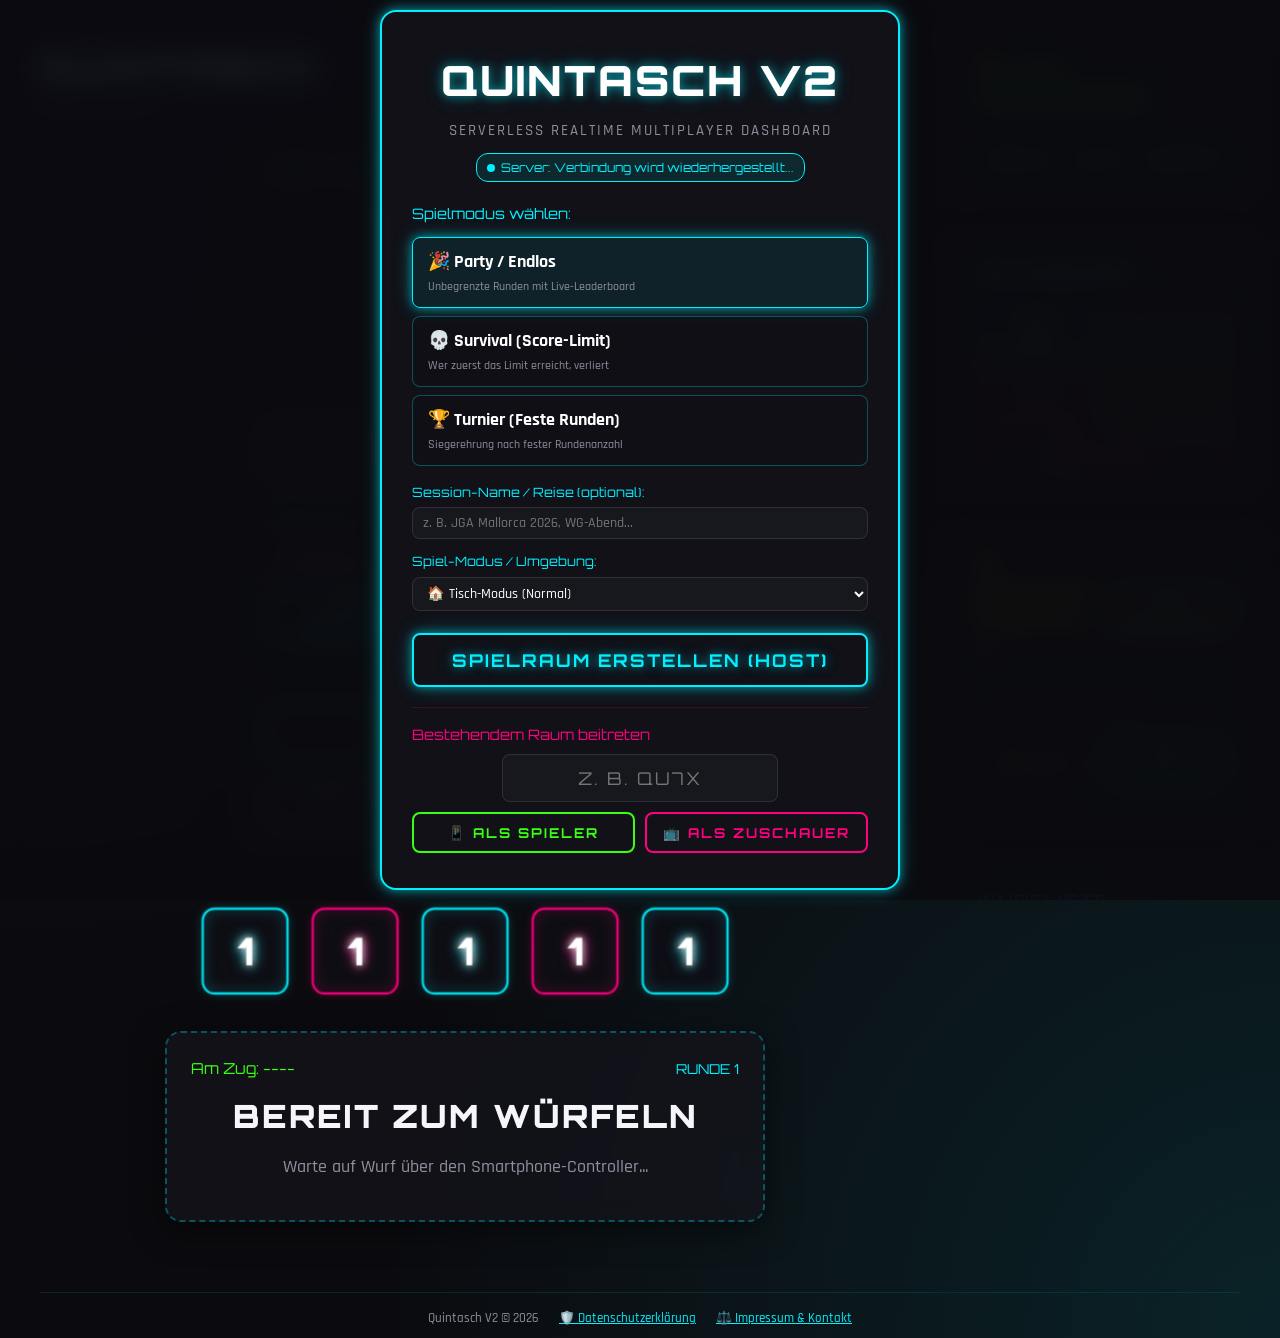
<file: index.html>
<!DOCTYPE html>
<html lang="de">
<head>
    <meta charset="UTF-8">
    <meta name="viewport" content="width=device-width, initial-scale=1.0">
    <meta name="apple-mobile-web-app-capable" content="yes">
    <meta name="theme-color" content="#0b0b0f">
    <title>Quintasch V2 — Würfel-Chaos Dashboard</title>
    <link rel="icon" href="icons/icon-192.png" type="image/png">
    <link rel="stylesheet" href="css/style.css">
    <link rel="manifest" href="manifest.json">
    <script src="js/lib/pocketbase.umd.js"></script>
    <script src="js/lib/qrcode.min.js"></script>
    <style>
        .connection-badge {
            display: inline-flex;
            align-items: center;
            gap: 6px;
            font-size: 0.75rem;
            font-family: 'Orbitron', sans-serif;
            padding: 4px 10px;
            border-radius: 12px;
            background: rgba(0, 240, 255, 0.1);
            border: 1px solid var(--neon-cyan);
            color: var(--neon-cyan);
            transition: all 0.3s ease;
        }

        .connection-badge.offline {
            background: rgba(255, 0, 127, 0.15);
            border-color: var(--neon-magenta);
            color: var(--neon-magenta);
        }

        .penalty-broadcast-banner {
            display: none;
            background: rgba(255, 0, 127, 0.2);
            border: 2px solid var(--neon-magenta);
            border-radius: 10px;
            padding: 12px 20px;
            margin-bottom: 20px;
            font-family: 'Orbitron', sans-serif;
            font-size: 1.1rem;
            color: #fff;
            text-shadow: var(--glow-magenta);
            animation: pulse-ring 1.5s infinite;
            text-align: center;
            width: 100%;
            max-width: 600px;
            box-sizing: border-box;
        }

        .leaderboard-table {
            width: 100%;
            border-collapse: collapse;
            font-size: 0.9rem;
            margin-top: 10px;
        }

        .leaderboard-table th, .leaderboard-table td {
            padding: 8px 10px;
            text-align: left;
            border-bottom: 1px solid rgba(0, 240, 255, 0.15);
        }

        .leaderboard-table th {
            color: var(--neon-cyan);
            font-family: 'Orbitron', sans-serif;
            font-size: 0.8rem;
            text-transform: uppercase;
        }

        .mode-option-card {
            border: 1px solid rgba(0, 240, 255, 0.3);
            border-radius: 8px;
            padding: 10px 15px;
            cursor: pointer;
            text-align: left;
            transition: all 0.2s ease;
            background: rgba(15, 15, 22, 0.6);
        }

        .mode-option-card:hover, .mode-option-card.selected {
            border-color: var(--neon-cyan);
            box-shadow: var(--glow-cyan);
            background: rgba(0, 240, 255, 0.08);
        }
    </style>
</head>
<body>
    <!-- Start-Bildschirm Overlay (Landing Page) -->
    <div id="landing-overlay">
        <div class="panel landing-panel" style="max-width: 520px;">
            <header class="header" style="margin-bottom: 20px;">
                <h1 style="font-size: 2.6rem; letter-spacing: 2px; text-shadow: var(--glow-cyan); margin: 0;">Quintasch V2</h1>
                <p style="font-size: 0.95rem; color: var(--text-muted); margin-top: 5px;">Serverless Realtime Multiplayer Dashboard</p>
                <div id="landing-conn-badge" class="connection-badge" style="margin-top: 10px;">
                    <span style="width: 8px; height: 8px; border-radius: 50%; background: var(--neon-cyan);"></span>
                    <span id="landing-conn-text">Server: Online</span>
                </div>
            </header>
            
            <div style="display: flex; flex-direction: column; gap: 15px; width: 100%;">
                <!-- Host-Formular Bereich -->
                <div id="host-creation-box" style="display: flex; flex-direction: column; gap: 12px; text-align: left;">
                    <label style="font-family: 'Orbitron', sans-serif; font-size: 0.9rem; color: var(--neon-cyan);">Spielmodus wählen:</label>
                    <div style="display: grid; grid-template-columns: 1fr; gap: 8px;">
                        <div class="mode-option-card selected" data-mode="endless">
                            <strong style="color: #fff;">🎉 Party / Endlos</strong>
                            <div style="font-size: 0.78rem; color: var(--text-muted);">Unbegrenzte Runden mit Live-Leaderboard</div>
                        </div>
                        <div class="mode-option-card" data-mode="survival">
                            <strong style="color: #fff;">💀 Survival (Score-Limit)</strong>
                            <div style="font-size: 0.78rem; color: var(--text-muted);">Wer zuerst das Limit erreicht, verliert</div>
                            <div id="survival-config" style="display: none; margin-top: 6px;">
                                <label style="font-size: 0.75rem;">Max. Einsätze:</label>
                                <input type="number" id="target-score-input" class="form-control" value="10" min="1" max="50" style="padding: 4px 8px; font-size: 0.85rem; width: 80px; display: inline-block; margin-left: 5px;">
                            </div>
                        </div>
                        <div class="mode-option-card" data-mode="tournament">
                            <strong style="color: #fff;">🏆 Turnier (Feste Runden)</strong>
                            <div style="font-size: 0.78rem; color: var(--text-muted);">Siegerehrung nach fester Rundenanzahl</div>
                            <div id="tournament-config" style="display: none; margin-top: 6px;">
                                <label style="font-size: 0.75rem;">Rundenanzahl:</label>
                                <input type="number" id="total-rounds-input" class="form-control" value="5" min="1" max="25" style="padding: 4px 8px; font-size: 0.85rem; width: 80px; display: inline-block; margin-left: 5px;">
                            </div>
                        </div>
                    </div>

                    <div style="display: flex; flex-direction: column; gap: 5px; margin-top: 4px;">
                        <label for="host-session-title" style="font-family: 'Orbitron', sans-serif; font-size: 0.8rem; color: var(--neon-cyan);">Session-Name / Reise (optional):</label>
                        <input type="text" id="host-session-title" class="form-control" placeholder="z. B. JGA Mallorca 2026, WG-Abend..." maxlength="40" style="padding: 6px 10px; font-size: 0.88rem;">
                    </div>

                    <div style="display: flex; flex-direction: column; gap: 5px;">
                        <label for="host-play-style" style="font-family: 'Orbitron', sans-serif; font-size: 0.8rem; color: var(--neon-cyan);">Spiel-Modus / Umgebung:</label>
                        <select id="host-play-style" class="form-control" style="padding: 6px 10px; font-size: 0.88rem; font-family: inherit;">
                            <option value="table">🏠 Tisch-Modus (Normal)</option>
                            <option value="travel">🎒 Travel- / Reise-Modus (Wegbier / Strand)</option>
                        </select>
                    </div>

                    <button class="btn-neon" id="host-game-btn" style="border-color: var(--neon-cyan); color: var(--neon-cyan); box-shadow: var(--glow-cyan); text-shadow: var(--glow-cyan); margin-top: 10px;">
                        Spielraum erstellen (Host)
                    </button>
                </div>
                
                <div style="border-top: 1px solid rgba(255, 0, 127, 0.2); padding-top: 15px; margin-top: 5px;">
                    <label for="sync-room-id" style="font-family: 'Orbitron', sans-serif; font-size: 0.9rem; text-align: left; display: block; color: var(--neon-magenta); margin-bottom: 8px;">Bestehendem Raum beitreten</label>
                    <input type="text" id="sync-room-id" class="form-control" placeholder="z. B. QU7X" style="text-align: center; font-size: 1.1rem; font-family: 'Orbitron', sans-serif; letter-spacing: 2px; text-transform: uppercase; margin-bottom: 10px;">
                    
                    <div style="display: flex; gap: 10px;">
                        <button class="btn-neon" id="join-as-controller-btn" style="flex: 1; font-size: 0.85rem; padding: 10px; border-color: var(--neon-green); color: var(--neon-green); box-shadow: none; text-shadow: none;">
                            📱 Als Spieler
                        </button>
                        <button class="btn-neon" id="connect-sync-btn" style="flex: 1; font-size: 0.85rem; padding: 10px; border-color: var(--neon-magenta); color: var(--neon-magenta); box-shadow: none; text-shadow: none;">
                            📺 Als Zuschauer
                        </button>
                    </div>
                </div>

                <!-- Saved Sessions ("Wieder teilnehmen") -->
                <div id="dashboard-saved-sessions" class="saved-sessions-box" style="display: none; margin-top: 10px; text-align: left;">
                    <div class="section-title" style="display: flex; justify-content: space-between; align-items: center; margin-bottom: 8px;">
                        <span style="font-family: 'Orbitron', sans-serif; font-size: 0.85rem; color: var(--neon-yellow);">💾 Gespeicherte Sessions</span>
                        <span id="saved-sessions-count" style="font-size: 0.75rem; color: var(--text-muted); font-family: 'Rajdhani', sans-serif;"></span>
                    </div>
                    <div id="saved-sessions-list" class="saved-sessions-list" style="max-height: 180px; overflow-y: auto;">
                        <!-- Dynamisch befüllt -->
                    </div>
                </div>
            </div>
        </div>
    </div>

    <div class="app-container">
        <!-- Dashboard (Zentraler Host-Bildschirm) -->
        <main class="dashboard">
            <header class="header" style="display: flex; justify-content: space-between; align-items: center; width: 100%; max-width: 900px; margin-bottom: 15px;">
                <div style="text-align: left;">
                    <div style="display: flex; align-items: center; gap: 8px; flex-wrap: wrap;">
                        <h1 style="margin: 0; font-size: 2.2rem;">Quintasch</h1>
                        <span id="dashboard-session-badge" style="display: none; font-size: 0.78rem; font-family: 'Orbitron', sans-serif; padding: 2px 8px; border-radius: 4px; background: rgba(0, 240, 255, 0.15); border: 1px solid var(--neon-cyan); color: var(--neon-cyan);"></span>
                        <span id="dashboard-style-badge" style="display: none; font-size: 0.78rem; font-family: 'Orbitron', sans-serif; padding: 2px 8px; border-radius: 4px; background: rgba(255, 221, 0, 0.15); border: 1px solid var(--neon-yellow); color: var(--neon-yellow);"></span>
                    </div>
                    <p style="margin: 0; font-size: 0.9rem;">Multiplayer V2</p>
                </div>
                <div style="display: flex; align-items: center; gap: 10px;">
                    <button id="dashboard-theme-toggle-btn" class="btn-neon" style="font-size: 0.8rem; padding: 5px 12px; cursor: pointer; border-color: var(--neon-yellow); color: var(--neon-yellow);">☀️ Daylight</button>
                    <div id="dashboard-conn-badge" class="connection-badge">
                        <span style="width: 8px; height: 8px; border-radius: 50%; background: var(--neon-green);"></span>
                        <span>Online</span>
                    </div>
                    <button id="toggle-settings-button" style="background: none; border: 1px solid var(--neon-cyan); border-radius: 6px; color: var(--neon-cyan); font-size: 1.2rem; cursor: pointer; padding: 4px 10px;">⚙️</button>
                </div>
            </header>

            <!-- Global Broadcast Banner for Penalties -->
            <div id="penalty-broadcast-banner" class="penalty-broadcast-banner">
                🚨 <span id="penalty-broadcast-text">Max verdonnert Tom zu 2 Schlucken!</span>
            </div>

            <!-- Verbindung & QR-Code Panel -->
            <section class="panel" style="max-width: 450px; text-align: center; margin-bottom: 20px; display: flex; flex-direction: column; align-items: center; gap: 10px; position: relative;">
                <div style="display: flex; justify-content: space-between; align-items: center; width: 100%; border-bottom: 1px solid rgba(0, 240, 255, 0.15); padding-bottom: 8px; margin-bottom: 5px;">
                    <span style="font-family: 'Orbitron', sans-serif; font-size: 0.85rem; color: var(--neon-cyan); text-transform: uppercase; letter-spacing: 1px;">Lobby & Beitritts-QR</span>
                    <button id="toggle-connection-panel-btn" style="background: none; border: 1px solid var(--neon-cyan); border-radius: 4px; color: var(--neon-cyan); cursor: pointer; font-size: 0.75rem; padding: 2px 8px; font-family: 'Orbitron', sans-serif;">Einklappen</button>
                </div>

                <div id="collapsible-connection-content" style="display: flex; flex-direction: column; align-items: center; gap: 10px; width: 100%;">
                    <div id="qrcode-container" style="background: white; padding: 10px; border-radius: 8px; width: 160px; height: 160px; display: flex; justify-content: center; align-items: center;">
                        <span style="color: #0b0b0f; font-size: 0.95rem; font-weight: bold;">Lade QR...</span>
                    </div>
                    
                    <div style="font-family: 'Orbitron', sans-serif; font-size: 1.25rem; color: var(--neon-cyan); margin-top: 5px;">
                        Raum-Code: <span id="room-id-display" style="user-select: all; font-weight: bold; color: var(--neon-yellow); letter-spacing: 2px;">----</span>
                    </div>

                    <div style="display: flex; gap: 10px; justify-content: center; width: 100%; margin-top: 5px;">
                        <button class="btn-neon" id="copy-sync-link-btn" style="border-color: var(--neon-magenta); color: var(--neon-magenta); font-size: 0.8rem; padding: 6px 12px; flex: 1;">
                            Link kopieren
                        </button>
                        <button class="btn-neon" id="open-controller-btn" style="border-color: var(--neon-cyan); color: var(--neon-cyan); font-size: 0.8rem; padding: 6px 12px; flex: 1;">
                            Controller öffnen
                        </button>
                    </div>

                    <!-- Einsatz-Set Auswahl -->
                    <div id="stake-set-container" style="width: 100%; text-align: left; margin: 10px 0; border-top: 1px solid rgba(0, 240, 255, 0.15); padding-top: 10px; display: flex; flex-direction: column; gap: 8px;">
                        <label for="stake-set-select" style="font-family: 'Orbitron', sans-serif; font-size: 0.85rem; color: var(--neon-cyan);">Einsatz-Set:</label>
                        <select id="stake-set-select" class="form-control" style="font-size: 0.95rem; width: 100%; font-family: 'Orbitron', sans-serif;">
                            <option value="klassisch">Klassisch (Trinkspiel)</option>
                        </select>
                        <div style="display: flex; gap: 8px; width: 100%;">
                            <button class="btn-neon" id="edit-stakes-btn" style="border-color: var(--neon-cyan); color: var(--neon-cyan); font-size: 0.85rem; padding: 6px 10px; flex: 1;">
                                ✏️ Set bearbeiten
                            </button>
                            <button class="btn-neon" id="create-ruleset-btn" style="border-color: var(--neon-green); color: var(--neon-green); font-size: 0.85rem; padding: 6px 10px; flex: 1;">
                                ➕ Neu anlegen
                            </button>
                        </div>
                    </div>

                    <div id="players-count-display" style="font-size: 0.95rem; color: var(--text-muted);">
                        Verbundene Spieler: 0
                    </div>

                    <!-- Runden-Steuerungs-Buttons -->
                    <div style="display: flex; gap: 10px; width: 100%; margin-top: 10px;">
                        <button class="btn-neon" id="start-game-button" style="flex: 1; border-color: var(--neon-green); color: var(--neon-green); box-shadow: var(--glow-green); text-shadow: var(--glow-green);">Spiel starten</button>
                        <button class="btn-neon" id="skip-player-button" style="display: none; border-color: var(--neon-yellow); color: var(--neon-yellow); font-size: 0.85rem;">Spieler überspringen</button>
                    </div>

                    <button class="btn-neon" id="purge-room-btn" style="border-color: var(--neon-magenta); color: var(--neon-magenta); font-size: 0.75rem; padding: 4px 8px; width: 100%; margin-top: 15px; background: none;">
                        🗑️ Spielraum & Daten endgültig löschen (DSGVO)
                    </button>
                </div>
            </section>

            <!-- Aktiver Pool-Einsatz Banner in der Würfel-Arena -->
            <div id="dashboard-active-stake-banner" class="active-stake-banner" style="display: none; width: 100%; max-width: 650px; margin: 0 auto 15px auto;">
                <div class="active-stake-banner-top">
                    <span style="font-family: 'Orbitron', sans-serif; font-size: 0.85rem; color: var(--neon-yellow); display: flex; align-items: center; gap: 6px;">
                        📌 <strong>Aktiver Pool-Einsatz</strong>
                    </span>
                    <div id="active-stake-badges" class="active-stake-badges"></div>
                </div>
                <div id="active-stake-title" class="stake-title" style="font-size: 1.15rem; color: #fff; text-shadow: 0 0 10px rgba(0, 240, 255, 0.4); margin: 4px 0;">
                    <!-- Titel des aktiven Einsatzes -->
                </div>
                <div id="active-stake-meta" class="stake-meta-row" style="font-size: 0.82rem; color: var(--text-muted);">
                    <!-- Meta-Info -->
                </div>
            </div>

            <!-- Spielfeld mit 5 3D-CSS-Würfeln -->
            <section class="dice-table" id="dice-table">
                <div class="cube-container"><div class="cube" id="dice-0"><div class="face front">1</div><div class="face back">6</div><div class="face right">3</div><div class="face left">4</div><div class="face top">2</div><div class="face bottom">5</div></div></div>
                <div class="cube-container"><div class="cube" id="dice-1"><div class="face front">1</div><div class="face back">6</div><div class="face right">3</div><div class="face left">4</div><div class="face top">2</div><div class="face bottom">5</div></div></div>
                <div class="cube-container"><div class="cube" id="dice-2"><div class="face front">1</div><div class="face back">6</div><div class="face right">3</div><div class="face left">4</div><div class="face top">2</div><div class="face bottom">5</div></div></div>
                <div class="cube-container"><div class="cube" id="dice-3"><div class="face front">1</div><div class="face back">6</div><div class="face right">3</div><div class="face left">4</div><div class="face top">2</div><div class="face bottom">5</div></div></div>
                <div class="cube-container"><div class="cube" id="dice-4"><div class="face front">1</div><div class="face back">6</div><div class="face right">3</div><div class="face left">4</div><div class="face top">2</div><div class="face bottom">5</div></div></div>
            </section>

            <!-- Status und Auswertung -->
            <section class="panel result-panel" id="result-panel">
                <div style="display: flex; justify-content: space-between; align-items: center; width: 100%; margin-bottom: 10px;">
                    <span id="active-turn-indicator" style="font-family: 'Orbitron', sans-serif; font-size: 0.95rem; color: var(--neon-green);">Am Zug: ----</span>
                    <span id="round-indicator" style="font-family: 'Orbitron', sans-serif; font-size: 0.85rem; color: var(--neon-cyan);">RUNDE 1</span>
                </div>

                <div class="result-title" id="result-title">Bereit zum Würfeln</div>
                <div class="result-description" id="result-description">Warte auf Wurf über den Smartphone-Controller...</div>
                <div class="result-action" id="result-action"></div>
                
                <!-- 30-Sekunden-Timer -->
                <div class="timer-container" id="timer-container" style="display: none;">
                    <div class="timer-text" id="timer-text">30s</div>
                    <div class="timer-bar">
                        <div class="timer-progress" id="timer-progress"></div>
                    </div>
                </div>

                <button class="btn-neon" id="next-turn-button" style="margin-top: 20px; max-width: 250px; display: none;">Nächster Spieler</button>
            </section>
        </main>

        <!-- Sidebar (Leaderboard & Historie) -->
        <aside class="sidebar">
            <!-- Live Leaderboard Panel -->
            <div class="panel" id="leaderboard-panel">
                <h3 class="sidebar-title" style="font-size: 1.1rem; border: none; margin-bottom: 10px; margin-top: 0; color: var(--neon-green); text-shadow: var(--glow-green);">🏆 Live-Leaderboard</h3>
                <div id="leaderboard-content" style="max-height: 220px; overflow-y: auto;">
                    <table class="leaderboard-table">
                        <thead>
                            <tr>
                                <th>Spieler</th>
                                <th>Quote</th>
                                <th>Einsätze</th>
                            </tr>
                        </thead>
                        <tbody id="leaderboard-body">
                            <!-- Dynamische Einträge -->
                        </tbody>
                    </table>
                </div>
            </div>

            <!-- Soundboard Panel -->
            <div class="panel" id="soundboard-panel">
                <h3 class="sidebar-title" style="font-size: 1.1rem; border: none; margin-bottom: 15px; margin-top: 0;">Soundboard</h3>
                <div class="soundboard-grid" style="display: grid; grid-template-columns: repeat(2, 1fr); gap: 10px; width: 100%;">
                    <button class="btn-neon sound-btn" data-sound="roll" style="font-size: 0.8rem; padding: 8px; border-color: var(--neon-cyan); color: var(--neon-cyan); box-shadow: none; text-shadow: none;">🎲 Rasseln</button>
                    <button class="btn-neon sound-btn" data-sound="win" style="font-size: 0.8rem; padding: 8px; border-color: var(--neon-green); color: var(--neon-green); box-shadow: none; text-shadow: none;">🎉 Erfolg</button>
                    <button class="btn-neon sound-btn" data-sound="fail" style="font-size: 0.8rem; padding: 8px; border-color: var(--neon-magenta); color: var(--neon-magenta); box-shadow: none; text-shadow: none;">💥 Fehlwurf</button>
                    <button class="btn-neon sound-btn" data-sound="tick" style="font-size: 0.8rem; padding: 8px; border-color: var(--neon-yellow); color: var(--neon-yellow); box-shadow: none; text-shadow: none;">⏱️ Ticken</button>
                    <button class="btn-neon sound-btn" data-sound="buzzer" style="font-size: 0.8rem; padding: 8px; grid-column: span 2; border-color: var(--neon-magenta); color: var(--neon-magenta); --neon-cyan: var(--neon-magenta); box-shadow: none; text-shadow: none;">🚨 Buzzer</button>
                </div>
            </div>

            <!-- Geplante Einsätze (Pool) Panel -->
            <div class="panel" id="planned-stakes-panel">
                <div style="display: flex; justify-content: space-between; align-items: center; margin-bottom: 12px; border-bottom: 1px solid rgba(0, 240, 255, 0.15); padding-bottom: 8px;">
                    <h3 class="sidebar-title" style="font-size: 1.05rem; border: none; margin: 0; color: var(--neon-yellow); text-shadow: 0 0 10px rgba(255, 221, 0, 0.4);">
                        💡 Geplante Einsätze <span id="dashboard-pool-count" style="font-size: 0.85rem; color: var(--neon-cyan); font-weight: normal;">(0)</span>
                    </h3>
                    <button class="btn-neon" id="dashboard-roulette-btn" style="font-size: 0.75rem; padding: 4px 8px; border-color: var(--neon-yellow); color: var(--neon-yellow);" title="Zufälligen Einsatz gewichtet nach Votes aktivieren">
                        🎰 Roulette
                    </button>
                </div>

                <!-- Schnell-Eingabe für neue Einsätze am Dashboard -->
                <div style="display: flex; flex-direction: column; gap: 8px; margin-bottom: 12px; background: rgba(0, 0, 0, 0.25); padding: 8px; border-radius: 8px; border: 1px solid rgba(0, 240, 255, 0.15);">
                    <input type="text" id="dashboard-stake-input" class="form-control" placeholder="Einsatz-Idee / Mutprobe..." maxlength="60" style="padding: 6px 10px; font-size: 0.85rem;">
                    <div style="display: flex; gap: 6px;">
                        <select id="dashboard-stake-category" class="form-control" style="flex: 1; padding: 5px 8px; font-size: 0.8rem; font-family: inherit;">
                            <option value="dare">🔥 Mutprobe</option>
                            <option value="drink">🍺 Trinken</option>
                            <option value="social">👥 Social</option>
                            <option value="fun">🎉 Fun / Joke</option>
                        </select>
                        <button class="btn-neon" id="dashboard-add-stake-btn" style="padding: 5px 12px; font-size: 0.8rem; border-color: var(--neon-green); color: var(--neon-green);">
                            ➕ Planen
                        </button>
                    </div>
                </div>

                <!-- Liste der offenen geplanten Einsätze -->
                <div id="dashboard-planned-stakes-list" class="stake-pool-list" style="max-height: 250px; overflow-y: auto;">
                    <!-- Dynamisch befüllt -->
                </div>
            </div>

            <!-- Historie / Spielprotokoll -->
            <div class="panel history-panel" id="history-panel">
                <h3 class="sidebar-title" style="font-size: 1.1rem; border: none; margin-bottom: 15px;">Wurfliste</h3>
                <ul class="history-list" id="history-list" style="max-height: 250px; overflow-y: auto;">
                    <!-- Wird dynamisch befüllt -->
                </ul>
            </div>
        </aside>
    </div>

    <!-- DASHBOARD FOOTER -->
    <footer style="width: 100%; max-width: 1200px; margin: 30px auto 10px auto; text-align: center; font-size: 0.8rem; color: var(--text-muted); display: flex; justify-content: center; align-items: center; gap: 20px; flex-wrap: wrap; border-top: 1px solid rgba(0, 240, 255, 0.1); padding-top: 15px;">
        <span>Quintasch V2 &copy; 2026</span>
        <button id="footer-privacy-btn" type="button" style="background: none; border: none; color: var(--neon-cyan); cursor: pointer; font-size: 0.8rem; text-decoration: underline; font-family: inherit;">🛡️ Datenschutzerklärung</button>
        <button id="footer-imprint-btn" type="button" style="background: none; border: none; color: var(--neon-cyan); cursor: pointer; font-size: 0.8rem; text-decoration: underline; font-family: inherit;">⚖️ Impressum & Kontakt</button>
    </footer>

    <!-- EINSTELLUNGEN MODAL -->
    <div class="modal-overlay" id="settings-panel" style="display: none;">
        <div class="modal-panel" style="max-height: 90vh; overflow-y: auto; text-align: left; width: 90%; max-width: 480px;">
            <h2 class="sidebar-title" style="font-size: 1.2rem; margin-bottom: 20px; border: none; color: var(--neon-cyan); text-shadow: var(--glow-cyan); text-align: center;">Dashboard Einstellungen</h2>
            
            <h4 style="margin: 0 0 10px 0; color: var(--neon-magenta); font-family: 'Orbitron', sans-serif; font-size: 0.95rem;">PocketBase Server</h4>
            <div class="form-group" style="margin-bottom: 10px;">
                <label for="pb-server-url" style="font-size: 0.8rem;">Server-URL (VPS)</label>
                <input type="text" id="pb-server-url" class="form-control" placeholder="https://api-quintasch.robedit.de" style="padding: 6px 12px; font-size: 0.9rem; width: 100%;">
            </div>
            
            <h4 style="margin: 15px 0 10px 0; color: var(--neon-magenta); font-family: 'Orbitron', sans-serif; font-size: 0.95rem; border-top: 1px solid rgba(0, 240, 255, 0.1); padding-top: 10px;">Audio Einstellungen</h4>
            <div class="form-group" style="margin-bottom: 10px;">
                <label for="audio-volume" style="font-size: 0.8rem; display: flex; justify-content: space-between;">
                    <span>Lautstärke</span>
                    <span id="audio-volume-display">50%</span>
                </label>
                <input type="range" id="audio-volume" min="0" max="100" value="50" style="width: 100%; cursor: pointer;">
            </div>
            <div class="form-group" style="display: flex; align-items: center; gap: 8px; margin-bottom: 10px;">
                <input type="checkbox" id="audio-mute">
                <label for="audio-mute" style="margin-bottom: 0; font-size: 0.85rem;">Stummschalten (Mute)</label>
            </div>
            
            <h4 style="margin: 15px 0 10px 0; color: var(--neon-magenta); font-family: 'Orbitron', sans-serif; font-size: 0.95rem; border-top: 1px solid rgba(0, 240, 255, 0.1); padding-top: 10px;">🛡️ Datenschutz (DSGVO) & Rechtliches</h4>
            <p style="font-size: 0.78rem; color: var(--text-muted); line-height: 1.4; margin-bottom: 10px;">
                Quintasch speichert keine personenbezogenen Klardaten. Spielräume und Wurfhistorien dienen rein dem Spielverlauf und können jederzeit über den Button "Spielraum & Daten endgültig löschen" vollständig entfernt werden.
            </p>
            <div style="display: flex; gap: 8px; margin-bottom: 12px;">
                <button class="btn-neon" id="open-privacy-btn" type="button" style="font-size: 0.78rem; padding: 6px 10px; border-color: var(--neon-cyan); color: var(--neon-cyan); flex: 1;">🛡️ Datenschutz</button>
                <button class="btn-neon" id="open-imprint-btn" type="button" style="font-size: 0.78rem; padding: 6px 10px; border-color: var(--neon-magenta); color: var(--neon-magenta); flex: 1;">⚖️ Impressum</button>
            </div>
            
            <div style="display: flex; gap: 10px; margin-top: 15px;">
                <button class="btn-neon" id="save-settings-button" style="padding: 6px 12px; font-size: 0.85rem; flex: 1;">Speichern</button>
                <button class="btn-neon" id="reset-settings-button" style="padding: 6px 12px; font-size: 0.85rem; flex: 1; --neon-cyan: var(--neon-magenta);">Reset</button>
            </div>
            
            <button class="btn-neon" id="close-settings-button" style="padding: 6px 12px; font-size: 0.85rem; width: 100%; margin-top: 15px; --neon-cyan: var(--neon-magenta);">Schließen</button>
        </div>
    </div>

    <!-- Einsatz-Set / Custom Ruleset Editor Modal -->
    <div id="stake-editor-modal" class="modal-overlay" style="display: none; z-index: 10050;">
        <div class="panel modal-panel" style="max-width: 580px; max-height: 90vh; overflow-y: auto;">
            <header class="header" style="margin-bottom: 15px; border-bottom: 1px solid rgba(0, 240, 255, 0.15); padding-bottom: 10px; width: 100%;">
                <h2 id="stake-editor-title" style="font-family: 'Orbitron', sans-serif; font-size: 1.3rem; color: var(--neon-cyan); margin: 0; letter-spacing: 1px;">Regelsatz verwalten</h2>
            </header>
            
            <div style="margin-bottom: 15px; display: flex; flex-direction: column; gap: 6px;">
                <label for="edit-ruleset-name" style="font-family: 'Orbitron', sans-serif; font-size: 0.85rem; color: var(--neon-yellow);">Name des Regelsatzes:</label>
                <input type="text" id="edit-ruleset-name" class="form-control" placeholder="z. B. WG-Party Spezial" maxlength="40" style="padding: 8px 12px; font-size: 0.95rem;">
            </div>

            <div class="modal-body" style="width: 100%; display: flex; flex-direction: column; gap: 10px; max-height: 45vh; overflow-y: auto;">
                <div class="form-group-row"><label for="edit-stake-0">Standard-Einsatz</label><input type="text" id="edit-stake-0" class="form-control" placeholder="z.B. 1 Schluck"></div>
                <div class="form-group-row"><label for="edit-stake-1">Pasch</label><input type="text" id="edit-stake-1" class="form-control" placeholder="z.B. 1 Schluck"></div>
                <div class="form-group-row"><label for="edit-stake-2">Doppelpasch</label><input type="text" id="edit-stake-2" class="form-control" placeholder="z.B. 2 Schlucke"></div>
                <div class="form-group-row"><label for="edit-stake-3">Drasch</label><input type="text" id="edit-stake-3" class="form-control" placeholder="z.B. Halbes Glas Ex"></div>
                <div class="form-group-row"><label for="edit-stake-4">Full House</label><input type="text" id="edit-stake-4" class="form-control" placeholder="z.B. In 5 Min austrinken"></div>
                <div class="form-group-row"><label for="edit-stake-5">Straße</label><input type="text" id="edit-stake-5" class="form-control" placeholder="z.B. Glas auf Ex"></div>
                <div class="form-group-row"><label for="edit-stake-6">Quadrasch 1</label><input type="text" id="edit-stake-6" class="form-control" placeholder="z.B. 1 Shot"></div>
                <div class="form-group-row"><label for="edit-stake-7">Quadrasch 2</label><input type="text" id="edit-stake-7" class="form-control" placeholder="z.B. Nächste Runde Shots"></div>
                <div class="form-group-row"><label for="edit-stake-8">Quintasch 1</label><input type="text" id="edit-stake-8" class="form-control" placeholder="z.B. Gruppen-Shot!"></div>
                <div class="form-group-row"><label for="edit-stake-9">Quintasch 2</label><input type="text" id="edit-stake-9" class="form-control" placeholder="z.B. 1 Runde Shots verteilen"></div>
            </div>
            
            <div style="display: flex; align-items: center; gap: 8px; margin-top: 12px; border-top: 1px solid rgba(0, 240, 255, 0.1); padding-top: 10px;">
                <input type="checkbox" id="edit-ruleset-public">
                <label for="edit-ruleset-public" style="font-size: 0.82rem; margin-bottom: 0; color: var(--text-muted); cursor: pointer;">
                    🌐 Regelsatz öffentlich teilen (in allen Lobbys sichtbar)
                </label>
            </div>

            <div style="display: flex; gap: 10px; width: 100%; margin-top: 15px; border-top: 1px solid rgba(0, 240, 255, 0.15); padding-top: 15px;">
                <button class="btn-neon" id="save-edited-stakes-btn" style="flex: 2; border-color: var(--neon-green); color: var(--neon-green); padding: 10px 14px; font-size: 0.95rem;">💾 Speichern</button>
                <button class="btn-neon" id="delete-edited-stakes-btn" style="display: none; flex: 1; border-color: var(--neon-magenta); color: var(--neon-magenta); padding: 10px; font-size: 0.85rem;">🗑️ Löschen</button>
                <button class="btn-neon" id="close-editor-modal-btn" style="flex: 1; border-color: var(--neon-cyan); color: var(--neon-cyan); padding: 10px; font-size: 0.85rem;">Abbrechen</button>
            </div>
        </div>
    </div>

    <!-- SIEGEREHRUNG / PODEST MODAL -->
    <div id="victory-modal" class="modal-overlay" style="display: none; z-index: 9999;">
        <div class="panel modal-panel" style="max-width: 580px; text-align: center; border-color: var(--neon-yellow); box-shadow: 0 0 25px rgba(255, 221, 0, 0.3);">
            <header class="header" style="margin-bottom: 20px;">
                <h2 id="victory-modal-title" style="font-family: 'Orbitron', sans-serif; font-size: 1.8rem; color: var(--neon-yellow); text-shadow: 0 0 15px rgba(255, 221, 0, 0.6); margin: 0;">🏆 SIEGEREHRUNG</h2>
                <p id="victory-modal-subtitle" style="font-size: 1rem; color: var(--text-muted); margin-top: 6px;">Spiel beendet</p>
            </header>

            <!-- Podest-Karten (1., 2., 3. Platz) -->
            <div id="victory-podium-container" style="display: flex; justify-content: center; align-items: flex-end; gap: 12px; margin: 20px 0; min-height: 160px;">
                <!-- Dynamisch generiert -->
            </div>

            <!-- Ranglisten-Tabelle aller Spieler -->
            <div id="victory-full-ranking" style="margin-top: 15px; max-height: 160px; overflow-y: auto; text-align: left; border-top: 1px solid rgba(0, 240, 255, 0.15); padding-top: 10px;">
                <!-- Vollständige Tabelle -->
            </div>

            <div style="display: flex; gap: 12px; margin-top: 25px;">
                <button class="btn-neon" id="rematch-btn" style="flex: 2; border-color: var(--neon-green); color: var(--neon-green); font-size: 1.1rem; padding: 12px 20px;">🔥 Revanche / Neues Spiel</button>
                <button class="btn-neon" id="close-victory-btn" style="flex: 1; border-color: var(--neon-magenta); color: var(--neon-magenta);">Schließen</button>
            </div>
        </div>
    </div>

    <!-- GRUPPEN-ALERT MODAL (Quintasch) -->
    <div id="group-alert-modal" class="modal-overlay" style="display: none; z-index: 9990;">
        <div class="panel modal-panel" style="max-width: 500px; text-align: center; border-color: var(--neon-magenta); box-shadow: var(--glow-magenta);">
            <div id="group-alert-icon" style="font-size: 3.2rem; margin-bottom: 10px;">👑</div>
            <h2 id="group-alert-title" style="font-family: 'Orbitron', sans-serif; font-size: 1.8rem; color: var(--neon-magenta); text-shadow: var(--glow-magenta); margin: 0;">QUINTASCH!</h2>
            <p id="group-alert-desc" style="font-size: 1.1rem; color: var(--text-main); margin: 15px 0;">5 Gleiche! Alle stoßen an und trinken einen Shot auf dein Wohl!</p>
            <div id="group-alert-timer-box" style="font-family: 'Orbitron', sans-serif; font-size: 2.4rem; color: var(--neon-yellow); margin: 10px 0;">20s</div>
            <button class="btn-neon" id="group-alert-ack-btn" style="width: 100%; margin-top: 15px; border-color: var(--neon-cyan); color: var(--neon-cyan);">Verstanden / Schließen</button>
        </div>
    </div>

    <!-- RECHTLICHE HINWEISE / DATENSCHUTZ & IMPRESSUM MODAL -->
    <div id="legal-modal" class="modal-overlay" style="display: none; z-index: 10000;">
        <div class="panel modal-panel" style="max-width: 620px; max-height: 85vh; overflow-y: auto; text-align: left; border-color: var(--neon-cyan); box-shadow: var(--glow-cyan);">
            <header class="header" style="margin-bottom: 15px; border-bottom: 1px solid rgba(0, 240, 255, 0.2); padding-bottom: 10px;">
                <h2 id="legal-modal-title" style="font-family: 'Orbitron', sans-serif; font-size: 1.4rem; color: var(--neon-cyan); margin: 0;">🛡️ Datenschutz & Rechtliches</h2>
            </header>
            
            <div id="legal-modal-content" style="font-size: 0.85rem; color: #ddd; line-height: 1.5; display: flex; flex-direction: column; gap: 12px;">
                <div>
                    <h4 style="color: var(--neon-yellow); margin: 0 0 4px 0; font-family: 'Orbitron', sans-serif;">1. Server-Logs & Technische IP-Verarbeitung</h4>
                    <p style="margin: 0; color: var(--text-muted);">
                        Beim Zugriff auf diesen Webserver (PocketBase / Caddy) fallen technisch bedingt Logdaten an (anonymisierte bzw. gekürzte IP-Adresse, Zugriffszeitpunkt, HTTP-Status). Diese Daten dienen ausschließlich der Bereitstellung stabiler SSE-Echtzeitverbindungen und dem Schutz vor DDoS-Angriffen (Art. 6 Abs. 1 lit. f DSGVO). Es werden keine Nutzungsprofile erstellt.
                    </p>
                </div>
                <div>
                    <h4 style="color: var(--neon-green); margin: 0 0 4px 0; font-family: 'Orbitron', sans-serif;">2. Privacy by Design & Keine Cookies</h4>
                    <p style="margin: 0; color: var(--text-muted);">
                        Quintasch verlangt keine Registrierung, keine Passwörter und keine Klardaten. Die Spielzuordnung erfolgt über pseudonyme Tokens (<code style="color: var(--neon-cyan);">player_token</code>, <code style="color: var(--neon-cyan);">creator_token</code>) im lokalen Browser-Speicher (<code style="color: var(--neon-cyan);">localStorage</code>). Alle Bibliotheken und Schriftarten sind lokal auf dem Server gebündelt (keine externen Google-Fonts / CDN-Leaks).
                    </p>
                </div>
                <div>
                    <h4 style="color: var(--neon-magenta); margin: 0 0 4px 0; font-family: 'Orbitron', sans-serif;">3. Recht auf Löschung (Right to be forgotten)</h4>
                    <p style="margin: 0; color: var(--text-muted);">
                        Spieldaten können vom Host jederzeit über die Schaltfläche <em>„Spielraum & Daten endgültig löschen“</em> restlos aus der Datenbank entfernt werden.
                    </p>
                </div>
                <div style="border-top: 1px solid rgba(0, 240, 255, 0.15); padding-top: 10px;">
                    <h4 style="color: var(--neon-cyan); margin: 0 0 4px 0; font-family: 'Orbitron', sans-serif;">4. Impressum & Kontakt (nach DDG)</h4>
                    <p style="margin: 0; color: var(--text-muted);">
                        <strong>Projekt:</strong> Quintasch – Open Source Cyberpunk Multiplayer PWA<br>
                        <strong>Bereitstellung:</strong> Rein privates, nicht-kommerzielles Open-Source-Projekt.<br>
                        <strong>Kontakt:</strong> Robert Edelmann (<a href="mailto:robert-edelmann@web.de" style="color: var(--neon-cyan);">robert-edelmann@web.de</a>)<br>
                        <strong>Repository:</strong> <a href="https://github.com/Firethunder/quintasch" target="_blank" style="color: var(--neon-cyan);">github.com/Firethunder/quintasch</a>
                    </p>
                </div>
            </div>
            
            <button class="btn-neon" id="close-legal-modal-btn" type="button" style="width: 100%; margin-top: 20px; border-color: var(--neon-cyan); color: var(--neon-cyan);">Schließen</button>
        </div>
    </div>

    <script type="module" src="js/app.js"></script>
    <script>
        if ('serviceWorker' in navigator) {
            window.addEventListener('load', () => {
                navigator.serviceWorker.register('sw.js')
                    .then(reg => console.log('Service Worker registriert!', reg))
                    .catch(err => console.error('Service Worker Fehler:', err));
            });
        }
    </script>
</body>
</html>
</file>
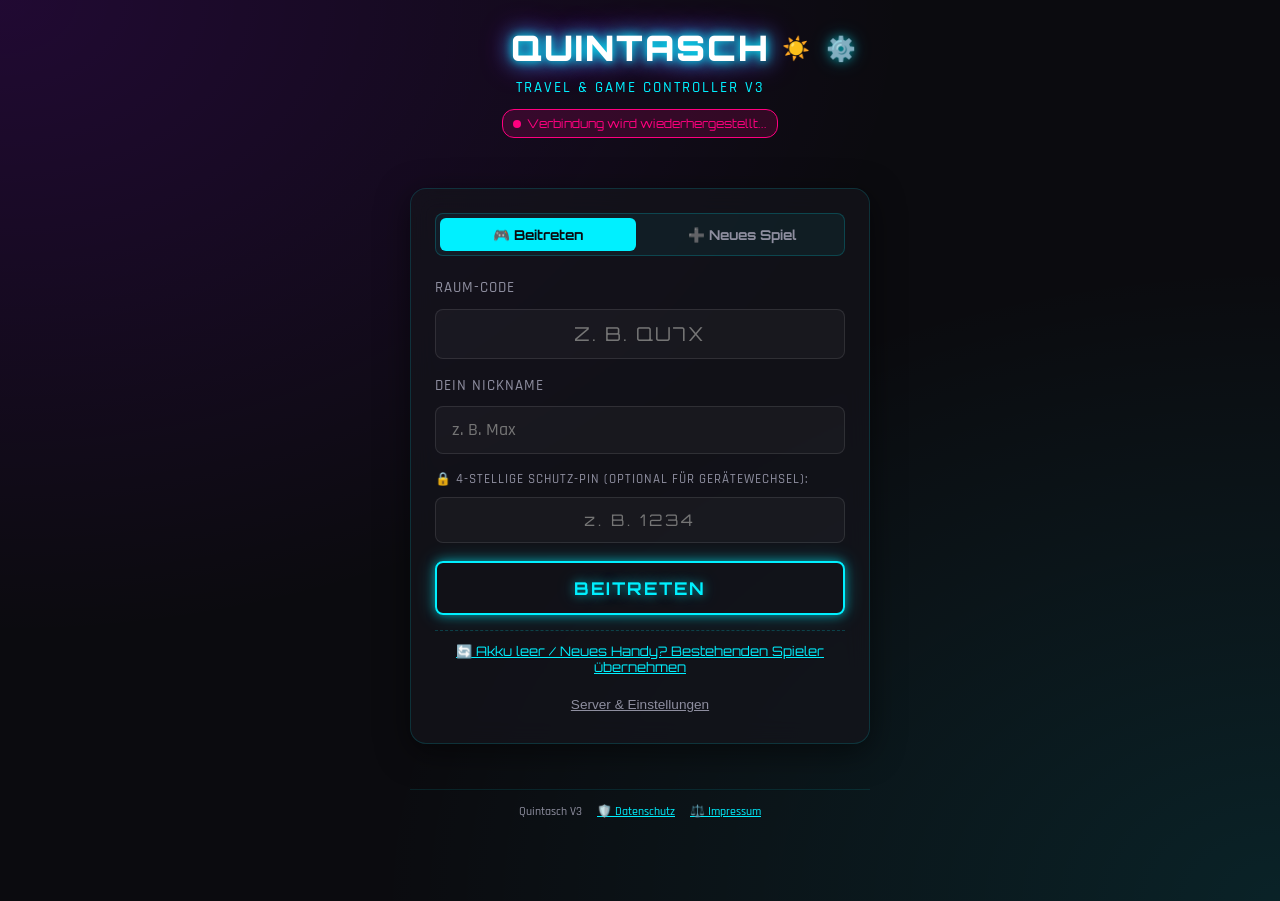
<file: controller.html>
<!DOCTYPE html>
<html lang="de">
<head>
    <meta charset="UTF-8">
    <meta name="viewport" content="width=device-width, initial-scale=1.0, maximum-scale=1.0, user-scalable=no">
    <meta name="apple-mobile-web-app-capable" content="yes">
    <title>Quintasch V3 — Travel & Game Controller</title>
    <link rel="icon" href="icons/icon-192.png" type="image/png">
    <link rel="stylesheet" href="css/style.css">
    <link rel="manifest" href="manifest.json">
    <script src="js/lib/pocketbase.umd.js"></script>
    <style>
        /* Spezifische Controller-Anpassungen für Mobile-First */
        .controller-wrapper {
            max-width: 500px;
            margin: 0 auto;
            padding: 20px;
            display: flex;
            flex-direction: column;
            justify-content: center;
            min-height: 100vh;
            gap: 20px;
        }
        
        .loading-pulse {
            width: 50px;
            height: 50px;
            border-radius: 50%;
            background: transparent;
            border: 3px solid var(--neon-cyan);
            box-shadow: var(--glow-cyan);
            margin: 20px auto;
            animation: pulse-ring 1.5s infinite ease-in-out;
        }

        @keyframes pulse-ring {
            0% {
                transform: scale(0.8);
                opacity: 0.5;
            }
            50% {
                transform: scale(1.1);
                opacity: 1;
                box-shadow: 0 0 20px var(--neon-cyan);
            }
            100% {
                transform: scale(0.8);
                opacity: 0.5;
            }
        }

        .lobby-players {
            list-style: none;
            display: flex;
            flex-direction: column;
            gap: 10px;
            margin-top: 15px;
            padding: 0;
        }

        .lobby-player-badge {
            background: rgba(0, 240, 255, 0.05);
            border: 1px solid var(--neon-cyan);
            border-radius: 8px;
            padding: 12px 16px;
            font-family: 'Orbitron', sans-serif;
            font-size: 1.05rem;
            color: #fff;
            text-shadow: var(--glow-cyan);
            box-shadow: 0 0 10px rgba(0, 240, 255, 0.1);
            display: flex;
            justify-content: space-between;
            align-items: center;
        }

        .lobby-player-badge.active-turn {
            border-color: var(--neon-green);
            box-shadow: var(--glow-green);
        }

        .lobby-player-badge .player-stats-mini {
            font-size: 0.75rem;
            color: var(--text-muted);
            font-family: sans-serif;
        }

        .status-error {
            color: var(--neon-magenta) !important;
            text-shadow: var(--glow-magenta) !important;
        }

        .connection-badge {
            display: inline-flex;
            align-items: center;
            gap: 6px;
            font-size: 0.75rem;
            font-family: 'Orbitron', sans-serif;
            padding: 4px 10px;
            border-radius: 12px;
            background: rgba(0, 240, 255, 0.1);
            border: 1px solid var(--neon-cyan);
            color: var(--neon-cyan);
            margin: 0 auto;
            transition: all 0.3s ease;
        }

        .connection-badge.offline {
            background: rgba(255, 0, 127, 0.15);
            border-color: var(--neon-magenta);
            color: var(--neon-magenta);
            animation: pulse-ring 2s infinite;
        }

        /* Penalty Selector Styling */
        .penalty-target-row {
            display: flex;
            align-items: center;
            justify-content: space-between;
            background: rgba(15, 15, 22, 0.8);
            border: 1px solid rgba(0, 240, 255, 0.3);
            border-radius: 8px;
            padding: 10px 14px;
            margin-bottom: 8px;
        }

        .penalty-target-name {
            font-family: 'Orbitron', sans-serif;
            font-size: 0.95rem;
            color: #fff;
        }

        .penalty-counter-controls {
            display: flex;
            align-items: center;
            gap: 10px;
        }

        .penalty-counter-btn {
            background: rgba(0, 240, 255, 0.15);
            border: 1px solid var(--neon-cyan);
            color: #fff;
            width: 32px;
            height: 32px;
            border-radius: 6px;
            font-size: 1.2rem;
            font-weight: bold;
            display: flex;
            align-items: center;
            justify-content: center;
            cursor: pointer;
        }

        .penalty-counter-btn:active {
            transform: scale(0.9);
        }

        .penalty-count-val {
            font-family: 'Orbitron', sans-serif;
            font-size: 1.1rem;
            color: var(--neon-green);
            min-width: 20px;
            text-align: center;
        }

        /* Styling für stilisierte Würfelaugen am Handy */
        .mobile-die {
            width: 45px;
            height: 45px;
            background: rgba(15, 15, 22, 0.9);
            border: 2px solid var(--neon-cyan);
            box-shadow: inset 0 0 10px rgba(0, 240, 255, 0.2), 0 0 5px rgba(0, 240, 255, 0.2);
            display: flex;
            align-items: center;
            justify-content: center;
            border-radius: 8px;
            font-family: 'Orbitron', sans-serif;
            font-size: 1.4rem;
            font-weight: 700;
            color: #fff;
            text-shadow: 0 0 5px #fff, 0 0 10px var(--neon-cyan);
        }

        .mobile-die.even {
            border-color: var(--neon-magenta);
            box-shadow: inset 0 0 10px rgba(255, 0, 127, 0.2), 0 0 5px rgba(255, 0, 127, 0.2);
            text-shadow: 0 0 5px #fff, 0 0 10px var(--neon-magenta);
        }

        /* Daylight Theme (High Contrast Outdoor Mode) */
        html[data-theme="daylight"] {
            --bg-obsidian: #f3f4f8;
            --bg-panel: rgba(255, 255, 255, 0.96);
            --text-main: #0f172a;
            --text-muted: #475569;
            --neon-cyan: #0284c7;
            --neon-magenta: #be123c;
            --neon-yellow: #a16207;
            --neon-purple: #7e22ce;
            --neon-green: #15803d;
            --glow-cyan: none;
            --glow-magenta: none;
            --glow-green: none;
        }

        html[data-theme="daylight"] body {
            background-color: #f3f4f8;
            background-image: none;
            color: #0f172a;
        }

        html[data-theme="daylight"] .panel,
        html[data-theme="daylight"] .modal-panel {
            background: #ffffff;
            color: #0f172a;
            border-color: #cbd5e1;
            box-shadow: 0 4px 20px rgba(0, 0, 0, 0.08);
        }

        html[data-theme="daylight"] .form-control {
            background: #ffffff;
            color: #0f172a;
            border-color: #94a3b8;
        }

        html[data-theme="daylight"] .btn-neon {
            background: #ffffff;
            color: #0284c7;
            border-color: #0284c7;
            text-shadow: none;
            box-shadow: 0 2px 5px rgba(0,0,0,0.06);
        }

        html[data-theme="daylight"] .lobby-player-badge {
            background: #ffffff;
            border-color: #cbd5e1;
            color: #0f172a;
            text-shadow: none;
            box-shadow: 0 2px 4px rgba(0,0,0,0.04);
        }

        html[data-theme="daylight"] .mobile-die {
            background: #ffffff;
            color: #0f172a;
            border-color: #0284c7;
            text-shadow: none;
        }

        /* Travel Sticky Bottom Navigation */
        .travel-bottom-nav {
            position: fixed;
            bottom: 0;
            left: 0;
            right: 0;
            max-width: 500px;
            margin: 0 auto;
            background: rgba(15, 15, 22, 0.95);
            backdrop-filter: blur(12px);
            -webkit-backdrop-filter: blur(12px);
            border-top: 1px solid var(--neon-cyan);
            box-shadow: 0 -4px 20px rgba(0, 0, 0, 0.5);
            display: flex;
            justify-content: space-around;
            padding: 8px 12px;
            z-index: 999;
        }

        html[data-theme="daylight"] .travel-bottom-nav {
            background: rgba(255, 255, 255, 0.98);
            border-top-color: #cbd5e1;
            box-shadow: 0 -4px 15px rgba(0, 0, 0, 0.06);
        }

        .travel-nav-item {
            flex: 1;
            display: flex;
            flex-direction: column;
            align-items: center;
            justify-content: center;
            gap: 3px;
            background: transparent;
            border: none;
            color: var(--text-muted);
            font-family: 'Orbitron', sans-serif;
            font-size: 0.75rem;
            cursor: pointer;
            padding: 6px 4px;
            border-radius: 8px;
            transition: all 0.2s ease;
            position: relative;
        }

        .travel-nav-item.active {
            color: var(--neon-cyan);
            background: rgba(0, 240, 255, 0.1);
            box-shadow: inset 0 0 10px rgba(0, 240, 255, 0.15);
        }

        html[data-theme="daylight"] .travel-nav-item.active {
            color: #0284c7;
            background: rgba(2, 132, 199, 0.1);
            box-shadow: none;
        }

        .travel-nav-icon {
            font-size: 1.25rem;
            line-height: 1;
        }

        .travel-nav-badge {
            position: absolute;
            top: 2px;
            right: 18%;
            background: var(--neon-magenta);
            color: #fff;
            font-size: 0.65rem;
            padding: 1px 5px;
            border-radius: 10px;
            font-weight: bold;
        }

        .travel-tab-pane {
            padding-bottom: 75px;
        }

        /* Bet Quick Pills */
        .bet-quick-pills {
            display: flex;
            gap: 6px;
            overflow-x: auto;
            padding: 6px 2px;
            margin-bottom: 12px;
            scrollbar-width: none;
            -webkit-overflow-scrolling: touch;
        }

        .bet-quick-pills::-webkit-scrollbar {
            display: none;
        }

        .bet-pill-btn {
            flex: 0 0 auto;
            background: rgba(15, 15, 22, 0.7);
            border: 1px solid rgba(0, 240, 255, 0.25);
            border-radius: 20px;
            padding: 6px 12px;
            font-family: 'Orbitron', sans-serif;
            font-size: 0.78rem;
            color: #fff;
            cursor: pointer;
            white-space: nowrap;
            transition: all 0.2s ease;
        }

        .bet-pill-btn.active {
            background: rgba(0, 240, 255, 0.2);
            border-color: var(--neon-cyan);
            color: var(--neon-cyan);
            box-shadow: 0 0 10px rgba(0, 240, 255, 0.4);
            font-weight: bold;
        }

        .bet-pill-btn.disabled {
            opacity: 0.35;
            cursor: not-allowed;
            border-color: rgba(255, 255, 255, 0.1);
            pointer-events: none;
        }

        html[data-theme="daylight"] .bet-pill-btn {
            background: #ffffff;
            border-color: #cbd5e1;
            color: #334155;
        }

        html[data-theme="daylight"] .bet-pill-btn.active {
            background: rgba(2, 132, 199, 0.12);
            border-color: #0284c7;
            color: #0284c7;
            box-shadow: none;
        }

        /* Stake Filter Bar */
        .stake-filter-bar {
            display: flex;
            gap: 6px;
            overflow-x: auto;
            padding: 4px 2px;
            margin-bottom: 12px;
            scrollbar-width: none;
            -webkit-overflow-scrolling: touch;
        }

        .stake-filter-bar::-webkit-scrollbar {
            display: none;
        }

        .stake-filter-btn {
            flex: 0 0 auto;
            background: rgba(15, 15, 22, 0.6);
            border: 1px solid rgba(0, 240, 255, 0.2);
            border-radius: 16px;
            padding: 4px 10px;
            font-size: 0.75rem;
            color: var(--text-muted);
            cursor: pointer;
            font-family: 'Orbitron', sans-serif;
            transition: all 0.2s;
        }

        .stake-filter-btn.active {
            background: rgba(0, 240, 255, 0.15);
            border-color: var(--neon-cyan);
            color: var(--neon-cyan);
            font-weight: bold;
        }

        html[data-theme="daylight"] .stake-filter-btn {
            background: #ffffff;
            border-color: #cbd5e1;
            color: #475569;
        }

        html[data-theme="daylight"] .stake-filter-btn.active {
            background: rgba(2, 132, 199, 0.12);
            border-color: #0284c7;
            color: #0284c7;
        }

        /* Planned Stake Cards */
        .planned-stake-card {
            background: rgba(15, 15, 22, 0.75);
            border: 1px solid rgba(0, 240, 255, 0.25);
            border-radius: 8px;
            padding: 12px;
            display: flex;
            flex-direction: column;
            gap: 8px;
            transition: all 0.2s ease;
        }

        .planned-stake-card.is-active {
            border-color: var(--neon-yellow);
            box-shadow: 0 0 15px rgba(255, 221, 0, 0.25);
            background: rgba(255, 221, 0, 0.05);
        }

        html[data-theme="daylight"] .planned-stake-card {
            background: #ffffff;
            border-color: #cbd5e1;
            box-shadow: 0 2px 6px rgba(0,0,0,0.04);
        }

        .stake-reaction-btn {
            background: rgba(255, 255, 255, 0.06);
            border: 1px solid rgba(255, 255, 255, 0.15);
            border-radius: 14px;
            padding: 2px 8px;
            font-size: 0.8rem;
            color: #fff;
            cursor: pointer;
            display: inline-flex;
            align-items: center;
            gap: 4px;
            transition: transform 0.1s, background 0.2s;
        }

        .stake-reaction-btn:active {
            transform: scale(1.15);
        }

        .stake-reaction-btn.voted {
            background: rgba(0, 240, 255, 0.25);
            border-color: var(--neon-cyan);
            color: var(--neon-cyan);
            font-weight: bold;
        }

        /* Saved Sessions & Pending Cards */
        .saved-session-card {
            background: rgba(0, 240, 255, 0.05);
            border: 1px solid rgba(0, 240, 255, 0.25);
            border-radius: 8px;
            padding: 10px 12px;
            display: flex;
            justify-content: space-between;
            align-items: center;
            gap: 8px;
        }

        html[data-theme="daylight"] .saved-session-card {
            background: #ffffff;
            border-color: #cbd5e1;
            box-shadow: 0 2px 5px rgba(0,0,0,0.04);
        }

        .pending-fulfillment-card {
            background: rgba(255, 221, 0, 0.06);
            border: 1px solid var(--neon-yellow);
            border-radius: 8px;
            padding: 10px 12px;
            display: flex;
            justify-content: space-between;
            align-items: center;
            gap: 8px;
        }

        html[data-theme="daylight"] .pending-fulfillment-card {
            background: #fffbeb;
            border-color: #f59e0b;
        }
    </style>
</head>
<body>
    <div class="controller-wrapper">
        <header class="header" style="position: relative; text-align: center;">
            <h1 style="font-size: 2.2rem; letter-spacing: 2px;">Quintasch</h1>
            <p style="font-size: 0.95rem; margin-bottom: 8px;">Travel & Game Controller V3</p>
            <div id="connection-badge" class="connection-badge">
                <span id="conn-dot" style="width: 8px; height: 8px; border-radius: 50%; background: var(--neon-cyan);"></span>
                <span id="conn-status-text">Online</span>
            </div>
            <div id="jga-badge" style="display: none; background: rgba(255, 221, 0, 0.15); border: 1px solid var(--neon-yellow); border-radius: 20px; padding: 3px 12px; font-family: 'Orbitron', sans-serif; font-size: 0.75rem; color: var(--neon-yellow); text-shadow: 0 0 8px rgba(255, 221, 0, 0.6); margin: 6px auto 0 auto; width: fit-content; box-shadow: 0 0 10px rgba(255, 221, 0, 0.2);">
                👑 BRÄUTIGAM-MODUS
            </div>
            <div style="position: absolute; right: 10px; top: 15px; display: flex; align-items: center; gap: 8px; z-index: 10;">
                <button id="theme-toggle-btn" type="button" title="Outdoor / Daylight Modus" style="background: none; border: none; font-size: 1.4rem; cursor: pointer; padding: 2px 4px; line-height: 1;">☀️</button>
                <button id="header-settings-btn" type="button" style="background: none; border: none; color: var(--neon-cyan); font-size: 1.5rem; cursor: pointer; text-shadow: var(--glow-cyan); padding: 2px 4px; line-height: 1;">⚙️</button>
            </div>
        </header>

        <!-- BEITRITTS- & ERSTELLUNGS-BEREICH -->
        <main class="panel" id="join-container">
            <!-- Saved Sessions Box -->
            <div id="saved-sessions-container" style="display: none; margin-bottom: 18px; text-align: left;">
                <div style="font-family: 'Orbitron', sans-serif; font-size: 0.82rem; color: var(--neon-cyan); margin-bottom: 8px; display: flex; justify-content: space-between; align-items: center;">
                    <span>🕒 Gespeicherte Sessions</span>
                    <small style="color: var(--text-muted); font-size: 0.72rem;">Wieder beitreten</small>
                </div>
                <div id="saved-sessions-list" style="display: flex; flex-direction: column; gap: 8px;"></div>
            </div>

            <!-- Tabs: Beitreten vs Neues Spiel -->
            <div style="display: flex; gap: 8px; margin-bottom: 20px; background: rgba(0, 240, 255, 0.05); padding: 4px; border-radius: 8px; border: 1px solid rgba(0, 240, 255, 0.2);">
                <button type="button" id="tab-join-btn" style="flex: 1; padding: 8px; border-radius: 6px; font-family: 'Orbitron', sans-serif; font-size: 0.85rem; cursor: pointer; border: none; background: var(--neon-cyan); color: #0b0b0f; font-weight: bold; transition: all 0.2s;">
                    🎮 Beitreten
                </button>
                <button type="button" id="tab-create-btn" style="flex: 1; padding: 8px; border-radius: 6px; font-family: 'Orbitron', sans-serif; font-size: 0.85rem; cursor: pointer; border: none; background: transparent; color: var(--text-muted); font-weight: bold; transition: all 0.2s;">
                    ➕ Neues Spiel
                </button>
            </div>

            <div id="join-error-msg" class="status-error" style="font-size: 0.95rem; margin-bottom: 15px; display: none;"></div>

            <!-- Tab 1: Beitreten -->
            <div id="join-tab-content">
                <div class="form-group" style="margin-bottom: 15px;">
                    <label for="client-room-code">Raum-Code</label>
                    <input type="text" id="client-room-code" class="form-control" placeholder="z. B. QU7X" maxlength="8" style="text-transform: uppercase; font-family: 'Orbitron', sans-serif; font-size: 1.2rem; text-align: center; letter-spacing: 2px;">
                </div>

                <div class="form-group" style="margin-bottom: 15px;">
                    <label for="client-player-name">Dein Nickname</label>
                    <input type="text" id="client-player-name" class="form-control" placeholder="z. B. Max" maxlength="12">
                </div>

                <div class="form-group" style="margin-bottom: 18px; text-align: left;">
                    <label for="client-recovery-pin" style="font-size: 0.8rem; color: var(--text-muted);">
                        🔒 4-stellige Schutz-PIN (optional für Gerätewechsel):
                    </label>
                    <input type="password" id="client-recovery-pin" class="form-control" placeholder="z. B. 1234" maxlength="6" inputmode="numeric" style="letter-spacing: 3px; font-family: 'Orbitron', sans-serif; font-size: 1rem; text-align: center;">
                </div>

                <button class="btn-neon" id="join-button">Beitreten</button>

                <div style="margin-top: 15px; border-top: 1px dashed rgba(0, 240, 255, 0.2); padding-top: 12px; text-align: center;">
                    <button type="button" id="open-slot-claim-btn" style="background: none; border: none; color: var(--neon-cyan); font-size: 0.82rem; text-decoration: underline; cursor: pointer; font-family: 'Orbitron', sans-serif;">
                        🔄 Akku leer / Neues Handy? Bestehenden Spieler übernehmen
                    </button>
                </div>
            </div>

            <!-- Tab 2: Neues Spiel erstellen -->
            <div id="create-tab-content" style="display: none;">
                <div class="form-group" style="margin-bottom: 15px;">
                    <label for="create-player-name">Dein Nickname</label>
                    <input type="text" id="create-player-name" class="form-control" placeholder="z. B. Host-Max" maxlength="12">
                </div>

                <div class="form-group" style="margin-bottom: 15px; text-align: left;">
                    <label for="create-session-title" style="font-family: 'Orbitron', sans-serif; font-size: 0.85rem; color: var(--neon-cyan);">Name der Session / Reise (optional):</label>
                    <input type="text" id="create-session-title" class="form-control" placeholder="z. B. Mallorca 2026 / JGA Niclas" maxlength="30">
                </div>

                <div class="form-group" style="margin-bottom: 15px; text-align: left;">
                    <label style="font-family: 'Orbitron', sans-serif; font-size: 0.85rem; color: var(--neon-cyan); margin-bottom: 6px; display: block;">Spiel-Stil:</label>
                    <div style="display: flex; gap: 8px;">
                        <div class="mobile-play-style-card selected" data-style="travel" style="flex: 1; background: rgba(0, 240, 255, 0.08); border: 1px solid var(--neon-cyan); border-radius: 6px; padding: 10px 8px; cursor: pointer; text-align: center;">
                            <strong style="color: #fff; font-size: 0.82rem; display: block;">🎒 Travel- / Reise-Modus</strong>
                            <div style="font-size: 0.72rem; color: var(--text-muted); margin-top: 2px;">Ganztägig & Einsatz-Pool</div>
                        </div>
                        <div class="mobile-play-style-card" data-style="table" style="flex: 1; background: rgba(15, 15, 22, 0.6); border: 1px solid rgba(0, 240, 255, 0.2); border-radius: 6px; padding: 10px 8px; cursor: pointer; text-align: center;">
                            <strong style="color: #fff; font-size: 0.82rem; display: block;">🏠 Klassischer Tisch-Modus</strong>
                            <div style="font-size: 0.72rem; color: var(--text-muted); margin-top: 2px;">Direkt am Tisch spielen</div>
                        </div>
                    </div>
                    <input type="hidden" id="create-play-style" value="travel">
                </div>

                <div class="form-group" style="margin-bottom: 15px; text-align: left;">
                    <label style="font-family: 'Orbitron', sans-serif; font-size: 0.85rem; color: var(--neon-cyan); margin-bottom: 6px; display: block;">Spielmodus:</label>
                    <div style="display: flex; flex-direction: column; gap: 8px;">
                        <div class="mobile-mode-card selected" data-mode="endless" style="background: rgba(0, 240, 255, 0.08); border: 1px solid var(--neon-cyan); border-radius: 6px; padding: 8px 12px; cursor: pointer;">
                            <strong style="color: #fff; font-size: 0.9rem;">🎉 Party / Endlos</strong>
                            <div style="font-size: 0.75rem; color: var(--text-muted);">Unbegrenztes freies Würfeln</div>
                        </div>
                        <div class="mobile-mode-card" data-mode="survival" style="background: rgba(15, 15, 22, 0.6); border: 1px solid rgba(0, 240, 255, 0.2); border-radius: 6px; padding: 8px 12px; cursor: pointer;">
                            <strong style="color: #fff; font-size: 0.9rem;">💀 Survival (Point-Race)</strong>
                            <div style="font-size: 0.75rem; color: var(--text-muted);">Wer zuerst das Limit erreicht, verliert</div>
                            <div id="mobile-survival-config" style="display: none; margin-top: 6px;">
                                <label style="font-size: 0.75rem; color: var(--neon-yellow);">Max. Einsätze:</label>
                                <input type="number" id="mobile-target-score" class="form-control" value="10" min="1" max="50" style="padding: 4px 8px; font-size: 0.85rem; width: 70px; display: inline-block; margin-left: 5px;">
                            </div>
                        </div>
                        <div class="mobile-mode-card" data-mode="tournament" style="background: rgba(15, 15, 22, 0.6); border: 1px solid rgba(0, 240, 255, 0.2); border-radius: 6px; padding: 8px 12px; cursor: pointer;">
                            <strong style="color: #fff; font-size: 0.9rem;">🏆 Turnier (Feste Runden)</strong>
                            <div style="font-size: 0.75rem; color: var(--text-muted);">Jeder hat z. B. 5 eigene Würfe</div>
                            <div id="mobile-tournament-config" style="display: none; margin-top: 6px;">
                                <label style="font-size: 0.75rem; color: var(--neon-yellow);">Runden / Würfe:</label>
                                <input type="number" id="mobile-total-rounds" class="form-control" value="5" min="1" max="25" style="padding: 4px 8px; font-size: 0.85rem; width: 70px; display: inline-block; margin-left: 5px;">
                            </div>
                        </div>
                    </div>
                </div>

                <div class="form-group" style="margin-bottom: 20px; text-align: left;">
                    <label for="mobile-stake-set-select" style="font-family: 'Orbitron', sans-serif; font-size: 0.85rem; color: var(--neon-cyan);">Einsatz-Set:</label>
                    <select id="mobile-stake-set-select" class="form-control" style="font-size: 0.9rem; width: 100%;">
                        <option value="klassisch">Klassisch (Trinkspiel)</option>
                        <option value="alkoholfrei">Alkoholfrei (Sport/Action)</option>
                        <option value="mittelalter">Mittelalter-Edition (Seyd gegrüßt!)</option>
                        <option value="spanien">Spanien-Edition (¡Hola!)</option>
                    </select>
                </div>

                <button class="btn-neon" id="create-game-button" style="border-color: var(--neon-green); color: var(--neon-green); box-shadow: var(--glow-green);">🎮 Spiel erstellen & starten</button>
            </div>

            <button id="toggle-settings-button" style="background: none; border: none; color: var(--text-muted); cursor: pointer; text-decoration: underline; font-size: 0.85rem; margin-top: 15px; width: 100%; text-align: center;">Server & Einstellungen</button>
        </main>

        <!-- LOBBY-WARTERAUM -->
        <main class="panel" id="lobby-container" style="display: none; text-align: center;">
            <div style="display: flex; justify-content: space-between; align-items: center; background: rgba(0, 240, 255, 0.06); border: 1px solid rgba(0, 240, 255, 0.2); border-radius: 8px; padding: 6px 12px; margin-bottom: 12px;">
                <span style="font-family: 'Orbitron', sans-serif; font-size: 0.85rem; color: var(--neon-cyan);">
                    Raum: <strong id="lobby-room-code-badge" style="color: var(--neon-yellow); letter-spacing: 1px;">----</strong>
                </span>
                <button id="lobby-copy-link-btn" type="button" style="background: rgba(0, 240, 255, 0.15); border: 1px solid var(--neon-cyan); border-radius: 4px; color: var(--neon-cyan); font-size: 0.75rem; padding: 3px 8px; cursor: pointer; font-family: 'Orbitron', sans-serif;">
                    📋 Link kopieren
                </button>
            </div>

            <h2 class="sidebar-title" id="lobby-status-title" style="font-size: 1.2rem; margin-bottom: 15px; border: none;">Raum <span id="lobby-room-code-display" style="color: var(--neon-cyan);">----</span></h2>
            
            <div class="loading-pulse" id="lobby-spinner"></div>
            <div id="lobby-wait-text" style="font-size: 1.1rem; color: var(--text-muted); margin-bottom: 15px;">Warte auf Spielstart durch den Host...</div>

            <div style="margin-top: 20px; text-align: left; border-top: 1px solid rgba(0, 240, 255, 0.15); padding-top: 15px;">
                <h3 class="sidebar-title" style="font-size: 1rem; border: none; margin-bottom: 10px; color: var(--text-muted);">Spieler in der Lobby:</h3>
                <ul class="lobby-players" id="lobby-players-list-wait">
                    <!-- Dynamische Spielerliste -->
                </ul>
            </div>
        </main>

        <!-- GAMEPLAY-AKTIONSBEREICH -->
        <main class="panel" id="gameplay-container" style="display: none; text-align: center;">
            <div style="display: flex; justify-content: space-between; align-items: center; background: rgba(0, 240, 255, 0.06); border: 1px solid rgba(0, 240, 255, 0.2); border-radius: 8px; padding: 6px 10px; margin-bottom: 12px; gap: 6px; flex-wrap: wrap;">
                <span style="font-family: 'Orbitron', sans-serif; font-size: 0.85rem; color: var(--neon-cyan);">
                    Raum: <strong id="gameplay-room-code-badge" style="color: var(--neon-yellow); letter-spacing: 1px;">----</strong>
                </span>
                <button type="button" id="gameplay-style-badge" title="Tippen zum Umschalten zwischen Reise- & Tisch-Modus" style="background: rgba(0, 240, 255, 0.12); border: 1px solid var(--neon-cyan); border-radius: 12px; color: var(--neon-cyan); font-size: 0.72rem; padding: 3px 8px; cursor: pointer; font-family: 'Orbitron', sans-serif; transition: all 0.2s;">
                    🎒 Reise-Modus
                </button>
                <button id="gameplay-copy-link-btn" type="button" style="background: rgba(0, 240, 255, 0.15); border: 1px solid var(--neon-cyan); border-radius: 4px; color: var(--neon-cyan); font-size: 0.75rem; padding: 3px 8px; cursor: pointer; font-family: 'Orbitron', sans-serif;">
                    📋 Link
                </button>
            </div>

            <!-- Live Toast Feed für Würfe anderer Spieler -->
            <div id="incoming-roll-banner" style="display: none; background: rgba(0, 240, 255, 0.12); border: 1px solid var(--neon-cyan); border-radius: 8px; padding: 10px 14px; margin-bottom: 12px; font-family: 'Orbitron', sans-serif; font-size: 0.85rem; color: #fff; text-shadow: var(--glow-cyan); box-shadow: 0 0 10px rgba(0, 240, 255, 0.2);">
                <span id="incoming-roll-text">🎲 Tom hat gewürfelt!</span>
            </div>

            <div style="display: flex; justify-content: space-between; align-items: center; margin-bottom: 10px;">
                <span id="gameplay-round-badge" style="font-size: 0.85rem; font-family: 'Orbitron', sans-serif; color: var(--neon-cyan);">RUNDE 1</span>
                <span id="gameplay-mode-badge" style="font-size: 0.8rem; color: var(--text-muted); text-transform: uppercase;">PARTY-MODUS</span>
            </div>

            <!-- TAB 1: 🎲 SPIEL -->
            <div id="tab-pane-play" class="travel-tab-pane">
                <h2 class="sidebar-title" id="gameplay-status-title" style="font-size: 1.5rem; margin-bottom: 15px; border: none; color: var(--neon-green); text-shadow: var(--glow-green);">Du bist dran!</h2>
                
                <!-- Turn Countdown Timer (Live Sync) -->
                <div id="controller-timer-container" style="display: none; margin-bottom: 15px; background: rgba(0, 240, 255, 0.05); border: 1px solid var(--neon-cyan); border-radius: 8px; padding: 10px;">
                    <div style="font-size: 0.9rem; font-family: 'Orbitron', sans-serif; color: var(--neon-yellow); margin-bottom: 5px;">TIMER: <span id="controller-timer-text">30s</span></div>
                    <div style="width: 100%; height: 6px; background: rgba(255, 255, 255, 0.1); border-radius: 3px; overflow: hidden;">
                        <div id="controller-timer-progress" style="height: 100%; width: 100%; background: var(--neon-yellow); transition: width 1s linear;"></div>
                    </div>
                </div>

                <!-- Geplanter-Einsatz-Banner -->
                <div id="active-planned-stake-box" style="margin-bottom: 15px; background: rgba(0, 240, 255, 0.05); border: 1px solid rgba(0, 240, 255, 0.3); border-radius: 8px; padding: 12px; text-align: left;">
                    <!-- Dynamischer Inhalt -->
                </div>

                <!-- Horizontale Kombinations-Schnellwahl -->
                <div style="text-align: left; margin-bottom: 4px;">
                    <label style="font-size: 0.8rem; color: var(--neon-cyan); font-family: 'Orbitron', sans-serif;">🎯 Ziel-Kombination:</label>
                </div>
                <div class="bet-quick-pills" id="bet-quick-pills">
                    <button type="button" class="bet-pill-btn active" data-bet="pasch">Pasch 91%</button>
                    <button type="button" class="bet-pill-btn" data-bet="doppelpasch">Doppelpasch 23%</button>
                    <button type="button" class="bet-pill-btn" data-bet="drasch">Drasch 15%</button>
                    <button type="button" class="bet-pill-btn" data-bet="fullhouse">Full House 4%</button>
                    <button type="button" class="bet-pill-btn" data-bet="strasse">Straße 3%</button>
                    <button type="button" class="bet-pill-btn" data-bet="quadrasch">Quadrasch 2%</button>
                    <button type="button" class="bet-pill-btn" data-bet="quintasch">Quintasch 0.1%</button>
                    <button type="button" class="bet-pill-btn" data-bet="none">Kein Einsatz</button>
                </div>

                <div id="gameplay-form-wrapper">
                    <!-- Pause/Aussetzen Schalter -->
                    <div class="form-group" style="display: flex; align-items: center; justify-content: space-between; border-bottom: 1px solid rgba(255, 0, 127, 0.15); padding-bottom: 10px; margin-bottom: 15px;">
                        <label for="client-pause-toggle" style="margin-bottom: 0; font-family: 'Orbitron', sans-serif; font-size: 0.95rem; color: var(--neon-yellow); text-shadow: 0 0 5px rgba(255, 230, 0, 0.2);">Aussetzen (Runde überspringen)</label>
                        <input type="checkbox" id="client-pause-toggle" style="width: 20px; height: 20px; cursor: pointer; accent-color: var(--neon-yellow);">
                    </div>

                    <!-- Persönliches Regelset Auswahl -->
                    <div class="form-group" style="text-align: left; margin-bottom: 15px; background: rgba(0, 240, 255, 0.04); border: 1px solid rgba(0, 240, 255, 0.15); border-radius: 8px; padding: 10px;">
                        <div style="display: flex; justify-content: space-between; align-items: center; margin-bottom: 4px;">
                            <label for="personal-ruleset-select" style="font-size: 0.8rem; color: var(--neon-cyan); margin-bottom: 0; font-family: 'Orbitron', sans-serif;">👤 Mein Regelset</label>
                            <span style="font-size: 0.72rem; color: var(--text-muted);">Individuell</span>
                        </div>
                        <select id="personal-ruleset-select" class="form-control" style="font-size: 0.85rem; width: 100%;">
                            <option value="auto">🌐 Wie Raum (Standard)</option>
                            <option value="klassisch">🍺 Klassisch (Trinkspiel)</option>
                            <option value="alkoholfrei">🥤 Alkoholfrei (Sport/Action)</option>
                            <option value="mittelalter">⚔️ Mittelalter-Edition</option>
                            <option value="spanien">☀️ Spanien-Edition</option>
                        </select>
                    </div>

                    <div class="form-group" style="text-align: left; display: none;">
                        <label for="gameplay-bet">Dein Wetteinsatz</label>
                        <select id="gameplay-bet" class="form-control">
                            <option value="none">Kein Einsatz</option>
                            <option value="pasch" selected>Pasch (~90.7%)</option>
                            <option value="doppelpasch">Doppelpasch (~23.1%)</option>
                            <option value="drasch">Drasch (~15.4%)</option>
                            <option value="fullhouse">Full House (~3.9%)</option>
                            <option value="strasse">Straße (~3.1%)</option>
                            <option value="quadrasch">Quadrasch (~1.9%)</option>
                            <option value="quintasch">Quintasch (~0.08%)</option>
                        </select>
                    </div>

                    <div class="form-group" style="text-align: left; margin-top: 15px;">
                        <label for="gameplay-stake">Einsatz</label>
                        <select id="gameplay-stake" class="form-control">
                            <option value="standard" selected>📜 Standard-Einsatz (laut Regelset)</option>
                            <option value="custom">✍️ Eigene Aktion...</option>
                        </select>

                        <div id="gameplay-stake-preview" style="font-size: 0.82rem; color: var(--neon-cyan); background: rgba(0, 240, 255, 0.06); border: 1px solid rgba(0, 240, 255, 0.2); border-radius: 6px; padding: 8px 10px; margin-top: 8px; line-height: 1.35;">
                            ⚡ <strong>Aktion bei Wette:</strong><br>
                            <span id="gameplay-stake-preview-text" style="color: #fff; font-weight: 500;">1 Schluck (Pasch)</span>
                        </div>

                        <button type="button" id="open-rules-cheatsheet-btn" style="background: rgba(0, 240, 255, 0.08); border: 1px dashed var(--neon-cyan); border-radius: 6px; color: var(--neon-cyan); font-size: 0.8rem; padding: 6px 10px; width: 100%; margin-top: 8px; cursor: pointer; font-family: 'Orbitron', sans-serif;">
                            📜 Alle 10 Regeln des Sets ansehen
                        </button>
                    </div>

                    <div class="form-group" id="gameplay-custom-stake-group" style="text-align: left; margin-top: 10px; display: none;">
                        <label for="gameplay-custom-stake" style="font-size: 0.8rem; color: var(--text-muted);">Eigene Aktion beschreiben:</label>
                        <input type="text" id="gameplay-custom-stake" class="form-control" placeholder="z. B. 2 Schlucke trinken / 10 Liegestütze">
                    </div>

                    <div class="form-group" id="gameplay-custom-timer-group" style="text-align: left; margin-top: 10px; display: none;">
                        <label for="gameplay-custom-timer" style="font-size: 0.8rem; color: var(--neon-yellow);">Countdown Timer (Sekunden, optional):</label>
                        <input type="number" id="gameplay-custom-timer" class="form-control" placeholder="z. B. 15" min="0" max="180">
                    </div>
                </div>

                <!-- Spielfeld mit 5 3D-CSS-Würfeln auf dem Handy -->
                <section class="mobile-dice-table" id="mobile-dice-table">
                    <div class="cube-container"><div class="cube" id="mobile-dice-0"><div class="face front">1</div><div class="face back">6</div><div class="face right">3</div><div class="face left">4</div><div class="face top">2</div><div class="face bottom">5</div></div></div>
                    <div class="cube-container"><div class="cube" id="mobile-dice-1"><div class="face front">1</div><div class="face back">6</div><div class="face right">3</div><div class="face left">4</div><div class="face top">2</div><div class="face bottom">5</div></div></div>
                    <div class="cube-container"><div class="cube" id="mobile-dice-2"><div class="face front">1</div><div class="face back">6</div><div class="face right">3</div><div class="face left">4</div><div class="face top">2</div><div class="face bottom">5</div></div></div>
                    <div class="cube-container"><div class="cube" id="mobile-dice-3"><div class="face front">1</div><div class="face back">6</div><div class="face right">3</div><div class="face left">4</div><div class="face top">2</div><div class="face bottom">5</div></div></div>
                    <div class="cube-container"><div class="cube" id="mobile-dice-4"><div class="face front">1</div><div class="face back">6</div><div class="face right">3</div><div class="face left">4</div><div class="face top">2</div><div class="face bottom">5</div></div></div>
                </section>

                <button class="btn-neon" id="gameplay-roll-button" style="border-color: var(--neon-green); color: var(--neon-green); box-shadow: var(--glow-green); text-shadow: var(--glow-green); margin-top: 15px;">WÜRFELN!</button>
            </div>

            <!-- TAB 2: 💡 POOL (Einsätze planen) -->
            <div id="tab-pane-pool" class="travel-tab-pane" style="display: none; text-align: left;">
                <div style="display: flex; justify-content: space-between; align-items: center; margin-bottom: 12px; gap: 8px;">
                    <h3 style="font-size: 1.05rem; color: var(--neon-cyan); margin: 0; font-family: 'Orbitron', sans-serif;">
                        💡 Einsatz-Pool (<span id="pool-stakes-count">0</span>)
                    </h3>
                    <div style="display: flex; gap: 6px;">
                        <button type="button" id="toggle-stake-form-btn" class="btn-neon" style="font-size: 0.75rem; padding: 5px 10px; min-height: auto;">➕ Planen</button>
                        <button type="button" id="pool-roulette-btn" class="btn-neon" style="font-size: 0.75rem; padding: 5px 10px; min-height: auto; border-color: var(--neon-yellow); color: var(--neon-yellow);">🎰 Roulette</button>
                    </div>
                </div>

                <!-- Schnell-Formular zum Planen neuer Einsätze -->
                <div id="planned-stake-form" style="display: none; background: rgba(0, 240, 255, 0.05); border: 1px solid var(--neon-cyan); border-radius: 8px; padding: 14px; margin-bottom: 15px;">
                    <h4 style="font-size: 0.9rem; color: var(--neon-cyan); margin: 0 0 10px 0; font-family: 'Orbitron', sans-serif;">➕ Neuen Einsatz vorschlagen</h4>
                    
                    <div class="form-group" style="margin-bottom: 10px;">
                        <label for="stake-title-input" style="font-size: 0.8rem;">Titel / Aktion</label>
                        <input type="text" id="stake-title-input" class="form-control" placeholder="z. B. Katalanischen Trinkspruch rufen" maxlength="60" style="font-size: 0.9rem; padding: 7px 10px;">
                    </div>

                    <div style="display: grid; grid-template-columns: 1fr 1fr; gap: 8px; margin-bottom: 10px;">
                        <div class="form-group" style="margin-bottom: 0;">
                            <label for="stake-category-select" style="font-size: 0.75rem;">Kategorie</label>
                            <select id="stake-category-select" class="form-control" style="font-size: 0.85rem; padding: 6px 8px;">
                                <option value="drink">🍹 Drink</option>
                                <option value="dare" selected>🎯 Mutprobe</option>
                                <option value="food">🍽️ Food/Gastro</option>
                                <option value="sport">🏃 Sport</option>
                                <option value="treat">💸 Spendieren</option>
                                <option value="other">✨ Sonstiges</option>
                            </select>
                        </div>
                        <div class="form-group" style="margin-bottom: 0;">
                            <label for="stake-situation-select" style="font-size: 0.75rem;">Situations-Tag</label>
                            <select id="stake-situation-select" class="form-control" style="font-size: 0.85rem; padding: 6px 8px;">
                                <option value="anytime" selected>⚡ Jederzeit</option>
                                <option value="bar">🍻 Bar/Kneipe</option>
                                <option value="food">🍽️ Beim Essen</option>
                                <option value="beach">🏖️ Strand/Outdoor</option>
                                <option value="transit">🚆 Unterwegs/Transit</option>
                            </select>
                        </div>
                    </div>

                    <div style="display: grid; grid-template-columns: 1fr 1fr; gap: 8px; margin-bottom: 10px;">
                        <div class="form-group" style="margin-bottom: 0;">
                            <label for="stake-target-mode-select" style="font-size: 0.75rem;">Ziel-Modus</label>
                            <select id="stake-target-mode-select" class="form-control" style="font-size: 0.85rem; padding: 6px 8px;">
                                <option value="pool" selected>🎲 Offener Pool</option>
                                <option value="bounty">🎯 Kopfgeld (Zielspieler)</option>
                                <option value="group">👥 Gruppen-Showdown</option>
                            </select>
                        </div>
                        <div class="form-group" style="margin-bottom: 0;">
                            <label for="stake-min-bet-select" style="font-size: 0.75rem;">Mindest-Wurf</label>
                            <select id="stake-min-bet-select" class="form-control" style="font-size: 0.85rem; padding: 6px 8px;">
                                <option value="flexible" selected>Flexibel (Freie Wahl)</option>
                                <option value="pasch">Pasch (91%)</option>
                                <option value="doppelpasch">Doppelpasch (23%)</option>
                                <option value="drasch">Drasch (15%)</option>
                                <option value="fullhouse">Full House (4%)</option>
                                <option value="strasse">Straße (3%)</option>
                                <option value="quadrasch">Quadrasch (2%)</option>
                                <option value="quintasch">Quintasch (0.1%)</option>
                            </select>
                        </div>
                    </div>

                    <div class="form-group" id="stake-target-player-group" style="margin-bottom: 12px; display: none;">
                        <label for="stake-target-player-select" style="font-size: 0.75rem; color: var(--neon-magenta);">Zielspieler auswählen</label>
                        <select id="stake-target-player-select" class="form-control" style="font-size: 0.85rem; padding: 6px 8px;">
                            <option value="">– Spieler wählen –</option>
                        </select>
                    </div>

                    <div style="display: flex; gap: 8px;">
                        <button type="button" id="submit-planned-stake-btn" class="btn-neon" style="flex: 1; font-size: 0.85rem; padding: 8px 12px; border-color: var(--neon-green); color: var(--neon-green); min-height: auto;">
                            💾 In den Pool legen
                        </button>
                        <button type="button" id="cancel-planned-stake-btn" class="btn-neon" style="font-size: 0.85rem; padding: 8px 12px; --neon-cyan: var(--neon-magenta); min-height: auto;">
                            Abbrechen
                        </button>
                    </div>
                </div>

                <!-- Filter-Leiste -->
                <div class="stake-filter-bar" id="stake-filter-bar">
                    <button type="button" class="stake-filter-btn active" data-filter="all">Alle</button>
                    <button type="button" class="stake-filter-btn" data-filter="drink">🍹 Drink</button>
                    <button type="button" class="stake-filter-btn" data-filter="dare">🎯 Mutprobe</button>
                    <button type="button" class="stake-filter-btn" data-filter="food">🍽️ Food</button>
                    <button type="button" class="stake-filter-btn" data-filter="sport">🏃 Sport</button>
                    <button type="button" class="stake-filter-btn" data-filter="treat">💸 Spendieren</button>
                </div>

                <!-- Pool Karten-Liste -->
                <div id="planned-stakes-list" style="display: flex; flex-direction: column; gap: 10px; margin-top: 10px;">
                    <!-- Dynamische Pool-Karten -->
                </div>
            </div>

            <!-- TAB 3: 📜 CHRONIK (Tages-Chronik, Offene Einsätze & Rangliste) -->
            <div id="tab-pane-chronicle" class="travel-tab-pane" style="display: none; text-align: left;">
                <!-- Sektion 1: Offene ausgelöste Einsätze -->
                <div style="margin-bottom: 20px;">
                    <h3 class="sidebar-title" style="font-size: 1.05rem; border: none; margin-bottom: 8px; color: var(--neon-yellow); display: flex; align-items: center; gap: 6px;">
                        <span>⚡ Noch einzulösen (Offen)</span>
                        <span id="pending-fulfillments-count-badge" style="font-size: 0.72rem; padding: 1px 6px; border-radius: 10px; background: rgba(255, 221, 0, 0.2); color: var(--neon-yellow);">0</span>
                    </h3>
                    <div id="pending-fulfillments-list" style="display: flex; flex-direction: column; gap: 8px;">
                        <!-- Dynamisch gefüllte Liste noch einzulösender Treffer -->
                    </div>
                </div>

                <!-- Sektion 2: Live-Rangliste & Spieler-Status -->
                <div style="margin-bottom: 20px; border-top: 1px solid rgba(0, 240, 255, 0.15); padding-top: 15px;">
                    <h3 class="sidebar-title" style="font-size: 1.05rem; border: none; margin-bottom: 10px; color: var(--neon-cyan);">
                        👥 Live-Rangliste & Spieler
                    </h3>
                    <ul class="lobby-players" id="lobby-players-list">
                        <!-- Dynamische Spielerliste -->
                    </ul>
                </div>

                <!-- Sektion 3: Vollständige Tages-Chronik -->
                <div style="border-top: 1px solid rgba(0, 240, 255, 0.15); padding-top: 15px;">
                    <h3 class="sidebar-title" style="font-size: 1.05rem; border: none; margin-bottom: 10px; color: var(--text-muted);">
                        📜 Chronik aller Würfe
                    </h3>
                    <ul class="history-list" id="client-history-list" style="max-height: 250px; overflow-y: auto;">
                        <!-- Dynamischer Spielverlauf -->
                    </ul>
                </div>
            </div>
        </main>

        <!-- TRAVEL STICKY BOTTOM NAVIGATION -->
        <nav class="travel-bottom-nav" id="travel-bottom-nav" style="display: none;">
            <button type="button" class="travel-nav-item active" data-tab="play" id="nav-btn-play">
                <span class="travel-nav-icon">🎲</span>
                <span>Spiel</span>
            </button>
            <button type="button" class="travel-nav-item" data-tab="pool" id="nav-btn-pool">
                <span class="travel-nav-icon">💡</span>
                <span>Pool</span>
                <span id="nav-pool-badge" class="travel-nav-badge" style="display: none;">0</span>
            </button>
            <button type="button" class="travel-nav-item" data-tab="chronicle" id="nav-btn-chronicle">
                <span class="travel-nav-icon">📜</span>
                <span>Chronik</span>
                <span id="nav-pending-badge" class="travel-nav-badge" style="display: none; background: var(--neon-yellow); color: #000;">0</span>
            </button>
        </nav>

        <!-- CONTROLLER FOOTER -->
        <footer style="margin-top: 25px; text-align: center; font-size: 0.75rem; color: var(--text-muted); display: flex; justify-content: center; gap: 15px; flex-wrap: wrap; border-top: 1px solid rgba(0, 240, 255, 0.1); padding-top: 12px; margin-bottom: 60px;">
            <span>Quintasch V3</span>
            <button id="controller-footer-privacy-btn" type="button" style="background: none; border: none; color: var(--neon-cyan); cursor: pointer; font-size: 0.75rem; text-decoration: underline; font-family: inherit;">🛡️ Datenschutz</button>
            <button id="controller-footer-imprint-btn" type="button" style="background: none; border: none; color: var(--neon-cyan); cursor: pointer; font-size: 0.75rem; text-decoration: underline; font-family: inherit;">⚖️ Impressum</button>
        </footer>
    </div>

    <!-- SLOT CLAIM MODAL (Akku leer / Neues Handy) -->
    <div id="slot-claim-modal" style="display: none; position: fixed; top: 0; left: 0; width: 100%; height: 100%; background: rgba(11, 11, 15, 0.95); z-index: 1200; align-items: center; justify-content: center; padding: 15px; backdrop-filter: blur(10px); -webkit-backdrop-filter: blur(10px);">
        <div class="panel" style="width: 100%; max-width: 440px; text-align: left; border: 2px solid var(--neon-cyan); box-shadow: var(--glow-cyan); display: flex; flex-direction: column; gap: 12px; padding: 20px; max-height: 88vh; overflow-y: auto;">
            <div style="display: flex; justify-content: space-between; align-items: center;">
                <h2 class="sidebar-title" style="font-size: 1.2rem; border: none; margin: 0; color: var(--neon-cyan);">🔄 Spieler-Slot übernehmen</h2>
                <button type="button" id="close-slot-claim-btn" style="background: none; border: none; color: var(--neon-magenta); font-size: 1.3rem; cursor: pointer; font-weight: bold;">✕</button>
            </div>
            <p style="font-size: 0.85rem; color: var(--text-muted); margin: 0;">
                Wähle deinen bisherigen Namen aus, um mit all deinen bisherigen Punkten, Würfen und Einsätzen fortzufahren:
            </p>
            <div id="slot-claim-error" class="status-error" style="font-size: 0.85rem; display: none;"></div>
            <div id="slot-claim-list" style="display: flex; flex-direction: column; gap: 8px; max-height: 300px; overflow-y: auto;">
                <!-- Dynamisch gefüllte Spielerliste -->
            </div>
        </div>
    </div>

    <!-- EINSATZ-VERTEILEN MODAL (Doppelpasch / Full House) -->
    <div id="penalty-modal" style="display: none; position: fixed; top: 0; left: 0; width: 100%; height: 100%; background: rgba(11, 11, 15, 0.95); z-index: 1100; align-items: center; justify-content: center; padding: 20px; backdrop-filter: blur(10px); -webkit-backdrop-filter: blur(10px);">
        <div class="panel" style="width: 100%; max-width: 450px; text-align: center; border: 2px solid var(--neon-magenta); box-shadow: var(--glow-magenta); display: flex; flex-direction: column; gap: 15px; padding: 20px;">
            <h2 id="penalty-modal-title" class="sidebar-title" style="font-size: 1.4rem; border: none; margin-bottom: 0; color: var(--neon-magenta); text-shadow: var(--glow-magenta);">Einsätze verteilen!</h2>
            
            <p id="penalty-modal-desc" style="font-size: 0.95rem; color: #fff; line-height: 1.4; margin: 0;">
                Du hast <span id="penalty-remaining-count" style="font-weight: bold; color: var(--neon-yellow);">2</span> Einsätze zu verteilen.
            </p>

            <div id="penalty-targets-list" style="max-height: 250px; overflow-y: auto; display: flex; flex-direction: column; gap: 8px;">
                <!-- Dynamische Mitspieler-Reihen mit + / - Buttons -->
            </div>

            <button class="btn-neon" id="penalty-confirm-btn" style="--neon-cyan: var(--neon-green); border-color: var(--neon-green); color: var(--neon-green); box-shadow: var(--glow-green); text-shadow: var(--glow-green); margin-top: 10px; padding: 12px 20px; font-size: 1rem;">Einsätze zuweisen & Bestätigen</button>
        </div>
    </div>

    <!-- INCOMING PENALTY ALERT OVERLAY -->
    <div id="incoming-penalty-alert" style="display: none; position: fixed; top: 0; left: 0; width: 100%; height: 100%; background: rgba(255, 0, 127, 0.25); z-index: 1200; align-items: center; justify-content: center; padding: 20px; backdrop-filter: blur(8px); -webkit-backdrop-filter: blur(8px);">
        <div class="panel" style="width: 100%; max-width: 420px; text-align: center; border: 2px solid var(--neon-magenta); box-shadow: var(--glow-magenta); background: rgba(15, 10, 20, 0.95); animation: pulse-ring 1s infinite; padding: 25px;">
            <div style="font-size: 3rem; margin-bottom: 10px;">🚨 🍻</div>
            <h2 class="sidebar-title" style="font-size: 1.5rem; border: none; margin-bottom: 10px; color: var(--neon-magenta); text-shadow: var(--glow-magenta);">EINSATZ ERHALTEN!</h2>
            <div id="incoming-penalty-text" style="font-size: 1.15rem; color: #fff; line-height: 1.5; margin-bottom: 20px;">
                Max hat dir 2 Schlucke zugewiesen!
            </div>
            <button class="btn-neon" id="incoming-penalty-ack-btn" style="--neon-cyan: var(--neon-magenta); border-color: var(--neon-magenta); color: var(--neon-magenta); box-shadow: var(--glow-magenta); text-shadow: var(--glow-magenta); padding: 12px 25px; font-size: 1.05rem;">Erledigt / Weiter</button>
        </div>
    </div>

    <!-- WÜRFELERGEBNIS-OVERLAY -->
    <div id="roll-result-overlay" style="display: none; position: fixed; top: 0; left: 0; width: 100%; height: 100%; background: rgba(11, 11, 15, 0.9); z-index: 1000; align-items: center; justify-content: center; padding: 20px; backdrop-filter: blur(8px); -webkit-backdrop-filter: blur(8px);">
        <div class="panel" style="width: 100%; max-width: 450px; text-align: center; border: 2px solid var(--neon-cyan); box-shadow: var(--glow-cyan); display: flex; flex-direction: column; gap: 15px; padding: 25px;">
            <h2 id="result-overlay-title" class="sidebar-title" style="font-size: 1.6rem; border: none; margin-bottom: 0;">Ergebnis</h2>
            
            <div id="result-overlay-dice" style="display: flex; justify-content: center; gap: 10px; margin: 10px 0;">
                <!-- Dynamisch erzeugte Würfel-Kästchen -->
            </div>

            <div id="result-overlay-text" style="font-size: 1.1rem; color: #fff; line-height: 1.5; margin-bottom: 10px;">
                <!-- Detaillierter Ergebnistext -->
            </div>

            <button class="btn-neon" id="result-overlay-close-btn" style="--neon-cyan: var(--neon-magenta); border-color: var(--neon-magenta); color: var(--neon-magenta); box-shadow: var(--glow-magenta); text-shadow: var(--glow-magenta); margin-top: 10px; padding: 12px 20px; font-size: 1rem;">Schließen</button>
        </div>
    </div>

    <!-- EINSTELLUNGEN MODAL -->
    <div class="modal-overlay" id="settings-panel" style="display: none;">
        <div class="modal-panel" style="max-height: 90vh; overflow-y: auto; text-align: left; width: 90%; max-width: 450px;">
            <h2 class="sidebar-title" style="font-size: 1.2rem; margin-bottom: 20px; border: none; color: var(--neon-cyan); text-shadow: var(--glow-cyan); text-align: center;">Einstellungen</h2>
            
            <h4 style="margin: 0 0 10px 0; color: var(--neon-magenta); font-family: 'Orbitron', sans-serif; font-size: 0.95rem;">PocketBase Server</h4>
            <div class="form-group" style="margin-bottom: 10px;">
                <label for="pb-server-url" style="font-size: 0.8rem;">Server-URL (VPS)</label>
                <input type="text" id="pb-server-url" class="form-control" placeholder="https://api-quintasch.robedit.de" style="padding: 6px 12px; font-size: 0.9rem; width: 100%;">
            </div>
            
            <h4 style="margin: 15px 0 10px 0; color: var(--neon-magenta); font-family: 'Orbitron', sans-serif; font-size: 0.95rem; border-top: 1px solid rgba(0, 240, 255, 0.1); padding-top: 10px;">Audio & Haptik</h4>
            <div class="form-group" style="margin-bottom: 10px;">
                <label for="client-volume" style="font-size: 0.8rem; display: flex; justify-content: space-between;">
                    <span>Lautstärke</span>
                    <span id="client-volume-display">50%</span>
                </label>
                <input type="range" id="client-volume" min="0" max="100" value="50" style="width: 100%; cursor: pointer;">
            </div>
            <div class="form-group" style="display: flex; align-items: center; gap: 8px; margin-bottom: 10px;">
                <input type="checkbox" id="client-mute">
                <label for="client-mute" style="margin-bottom: 0; font-size: 0.85rem;">Stummschalten (Mute)</label>
            </div>
            <div class="form-group" style="display: flex; flex-direction: column; gap: 4px; margin-bottom: 10px;">
                <div style="display: flex; align-items: center; gap: 8px;">
                    <input type="checkbox" id="client-vibrate" checked>
                    <label for="client-vibrate" style="margin-bottom: 0; font-size: 0.85rem;">Vibration aktivieren</label>
                </div>
                <small id="vibration-warning" style="color: var(--neon-magenta); font-size: 0.75rem; display: none; line-height: 1.3;">
                    Vibration wird auf diesem Gerät/Browser nicht unterstützt.
                </small>
            </div>
            
            <h4 style="margin: 15px 0 10px 0; color: var(--neon-magenta); font-family: 'Orbitron', sans-serif; font-size: 0.95rem; border-top: 1px solid rgba(0, 240, 255, 0.1); padding-top: 10px;">👤 Mein Standard-Regelset</h4>
            <div class="form-group" style="margin-bottom: 10px;">
                <label for="settings-personal-ruleset" style="font-size: 0.8rem;">Bevorzugtes Set (z. B. Alkoholfrei für dich)</label>
                <select id="settings-personal-ruleset" class="form-control" style="font-size: 0.9rem; width: 100%;">
                    <option value="auto">🌐 Wie Raum (Standard)</option>
                    <option value="klassisch">🍺 Klassisch (Trinkspiel)</option>
                    <option value="alkoholfrei">🥤 Alkoholfrei (Sport/Action)</option>
                    <option value="mittelalter">⚔️ Mittelalter-Edition</option>
                    <option value="spanien">☀️ Spanien-Edition</option>
                </select>
            </div>

            <h4 style="margin: 15px 0 10px 0; color: var(--neon-yellow); font-family: 'Orbitron', sans-serif; font-size: 0.95rem; border-top: 1px solid rgba(0, 240, 255, 0.1); padding-top: 10px;">🎁 VIP / Gimmick-Code</h4>
            <div class="form-group" style="margin-bottom: 5px; display: flex; gap: 8px;">
                <input type="text" id="secret-code-input" class="form-control" placeholder="Geheimcode eingeben..." style="padding: 6px 12px; font-size: 0.9rem; flex: 2; text-transform: uppercase;">
                <button class="btn-neon" id="redeem-code-btn" type="button" style="font-size: 0.82rem; padding: 6px 12px; border-color: var(--neon-yellow); color: var(--neon-yellow); flex: 1; min-height: auto;">Einlösen</button>
            </div>
            <div style="display: flex; justify-content: space-between; align-items: center; margin-top: 4px; margin-bottom: 8px;">
                <button type="button" id="secret-code-hint-btn" style="background: none; border: none; color: var(--text-muted); font-size: 0.75rem; cursor: pointer; text-decoration: underline; padding: 0;">
                    💡 Rätsel-Hinweis anzeigen
                </button>
            </div>
            <div id="secret-code-hint-text" style="display: none; font-size: 0.78rem; color: var(--neon-yellow); background: rgba(255, 221, 0, 0.08); border: 1px dashed rgba(255, 221, 0, 0.3); border-radius: 6px; padding: 6px 10px; margin-bottom: 10px; line-height: 1.35;">
                📜 <em>„3 Buchstaben vor dem Traualtar, die Band um 22 Uhr oder der Vorname des heutigen Königs...“</em>
            </div>
            <div id="secret-code-feedback" style="font-size: 0.78rem; display: none; margin-bottom: 10px; line-height: 1.3;"></div>

            <h4 style="margin: 15px 0 10px 0; color: var(--neon-magenta); font-family: 'Orbitron', sans-serif; font-size: 0.95rem; border-top: 1px solid rgba(0, 240, 255, 0.1); padding-top: 10px;">🛡️ Datenschutz (DSGVO) & Rechtliches</h4>
            <p style="font-size: 0.78rem; color: var(--text-muted); line-height: 1.4; margin-bottom: 10px;">
                Quintasch speichert keine personenbezogenen Daten (keine E-Mail, kein Login, kein Tracking). Die Spielidentifikation erfolgt über ein anonymes Token im LocalStorage dieses Geräts.
            </p>
            <div style="display: flex; gap: 8px; margin-bottom: 12px;">
                <button class="btn-neon" id="controller-open-privacy-btn" type="button" style="font-size: 0.78rem; padding: 6px 10px; border-color: var(--neon-cyan); color: var(--neon-cyan); flex: 1; min-height: auto;">🛡️ Datenschutz</button>
                <button class="btn-neon" id="controller-open-imprint-btn" type="button" style="font-size: 0.78rem; padding: 6px 10px; border-color: var(--neon-magenta); color: var(--neon-magenta); flex: 1; min-height: auto;">⚖️ Impressum</button>
            </div>
            
            <div style="display: flex; gap: 10px; margin-top: 15px;">
                <button class="btn-neon" id="save-settings-button" style="padding: 6px 12px; font-size: 0.85rem; flex: 1; min-height: auto;">Speichern</button>
                <button class="btn-neon" id="reset-settings-button" style="padding: 6px 12px; font-size: 0.85rem; flex: 1; min-height: auto; --neon-cyan: var(--neon-magenta);">Reset</button>
            </div>
            
            <button class="btn-neon" id="close-settings-button" style="padding: 6px 12px; font-size: 0.85rem; width: 100%; margin-top: 15px; --neon-cyan: var(--neon-magenta);">Schließen</button>
        </div>
    </div>

    <!-- MOBILE SIEGEREHRUNG / PODEST MODAL -->
    <div id="controller-victory-modal" style="display: none; position: fixed; top: 0; left: 0; width: 100%; height: 100%; background: rgba(11, 11, 15, 0.95); z-index: 1300; align-items: center; justify-content: center; padding: 15px; backdrop-filter: blur(10px); -webkit-backdrop-filter: blur(10px);">
        <div class="panel" style="width: 100%; max-width: 440px; text-align: center; border: 2px solid var(--neon-yellow); box-shadow: 0 0 25px rgba(255, 221, 0, 0.3); display: flex; flex-direction: column; gap: 15px; padding: 20px; max-height: 90vh; overflow-y: auto;">
            <h2 id="controller-victory-title" class="sidebar-title" style="font-size: 1.5rem; border: none; margin-bottom: 0; color: var(--neon-yellow); text-shadow: 0 0 15px rgba(255, 221, 0, 0.6);">🏆 SIEGEREHRUNG</h2>
            <p id="controller-victory-subtitle" style="font-size: 0.9rem; color: var(--text-muted); margin: 0;">Spiel beendet</p>

            <div id="controller-podium-container" style="display: flex; justify-content: center; align-items: flex-end; gap: 8px; margin: 10px 0; min-height: 130px;">
                <!-- Podest-Karten -->
            </div>

            <div id="controller-victory-ranking" style="text-align: left; border-top: 1px solid rgba(0, 240, 255, 0.15); padding-top: 10px;">
                <!-- Rangliste -->
            </div>

            <button id="controller-rematch-btn" class="btn-neon" style="border-color: var(--neon-green); color: var(--neon-green); box-shadow: var(--glow-green); width: 100%; margin-top: 10px;">
                🔥 Revanche / Neues Spiel starten
            </button>
        </div>
    </div>

    <!-- MOBILE REGEL-SPICKZETTEL MODAL -->
    <div id="rules-cheatsheet-modal" style="display: none; position: fixed; top: 0; left: 0; width: 100%; height: 100%; background: rgba(11, 11, 15, 0.95); z-index: 1350; align-items: center; justify-content: center; padding: 15px; backdrop-filter: blur(10px); -webkit-backdrop-filter: blur(10px);">
        <div class="panel" style="width: 100%; max-width: 440px; text-align: left; border: 2px solid var(--neon-cyan); box-shadow: var(--glow-cyan); display: flex; flex-direction: column; gap: 12px; padding: 20px; max-height: 88vh; overflow-y: auto;">
            <div style="display: flex; justify-content: space-between; align-items: center;">
                <h2 id="rules-cheatsheet-title" class="sidebar-title" style="font-size: 1.2rem; border: none; margin: 0; color: var(--neon-cyan);">📜 Regeln & Sprüche</h2>
                <button type="button" id="close-rules-cheatsheet-btn" style="background: none; border: none; color: var(--neon-magenta); font-size: 1.3rem; cursor: pointer; font-weight: bold;">✕</button>
            </div>
            <div id="rules-cheatsheet-list" style="display: flex; flex-direction: column; gap: 8px; font-size: 0.85rem;">
                <!-- Dynamische Sprüche des aktiven Sets -->
            </div>
        </div>
    </div>

    <!-- MOBILE GRUPPEN-ALERT MODAL (Quintasch) -->
    <div id="controller-group-alert" style="display: none; position: fixed; top: 0; left: 0; width: 100%; height: 100%; background: rgba(255, 0, 127, 0.25); z-index: 1250; align-items: center; justify-content: center; padding: 20px; backdrop-filter: blur(8px); -webkit-backdrop-filter: blur(8px);">
        <div class="panel" style="width: 100%; max-width: 420px; text-align: center; border: 2px solid var(--neon-magenta); box-shadow: var(--glow-magenta); background: rgba(15, 10, 20, 0.95); padding: 25px;">
            <div id="controller-group-icon" style="font-size: 3rem; margin-bottom: 10px;">👑</div>
            <h2 id="controller-group-title" class="sidebar-title" style="font-size: 1.5rem; border: none; margin-bottom: 10px; color: var(--neon-magenta); text-shadow: var(--glow-magenta);">QUINTASCH!</h2>
            <div id="controller-group-desc" style="font-size: 1.05rem; color: #fff; line-height: 1.5; margin-bottom: 15px;">
                5 Gleiche! Alle stoßen an und trinken einen Shot auf dein Wohl!
            </div>
            <div id="controller-group-timer" style="font-family: 'Orbitron', sans-serif; font-size: 2.2rem; color: var(--neon-yellow); margin-bottom: 15px;">20s</div>
            <button class="btn-neon" id="controller-group-ack-btn" style="--neon-cyan: var(--neon-magenta); border-color: var(--neon-magenta); color: var(--neon-magenta); box-shadow: var(--glow-magenta); text-shadow: var(--glow-magenta); width: 100%; padding: 12px 20px; font-size: 1rem;">Verstanden</button>
        </div>
    </div>

    <!-- MOBILE RECHTLICHE HINWEISE / DATENSCHUTZ & IMPRESSUM MODAL -->
    <div id="controller-legal-modal" style="display: none; position: fixed; top: 0; left: 0; width: 100%; height: 100%; background: rgba(11, 11, 15, 0.95); z-index: 1400; align-items: center; justify-content: center; padding: 15px; backdrop-filter: blur(10px); -webkit-backdrop-filter: blur(10px);">
        <div class="panel" style="width: 100%; max-width: 440px; text-align: left; border: 2px solid var(--neon-cyan); box-shadow: var(--glow-cyan); display: flex; flex-direction: column; gap: 12px; padding: 20px; max-height: 88vh; overflow-y: auto;">
            <h2 id="controller-legal-modal-title" class="sidebar-title" style="font-size: 1.3rem; border: none; margin-bottom: 0; color: var(--neon-cyan); text-shadow: var(--glow-cyan); text-align: center;">🛡️ Datenschutz & Rechtliches</h2>

            <div style="font-size: 0.8rem; color: #ddd; line-height: 1.45; display: flex; flex-direction: column; gap: 10px;">
                <div>
                    <h4 style="color: var(--neon-yellow); margin: 0 0 3px 0; font-family: 'Orbitron', sans-serif; font-size: 0.85rem;">1. Server-Logs & IP-Verarbeitung</h4>
                    <p style="margin: 0; color: var(--text-muted);">
                        Verbindungsdaten (gekürzte IP-Adresse, Zugriffszeit, HTTP-Status) werden vom Webserver rein zur Auslieferung von SSE-Echtzeitdaten und zum DDoS-Schutz verarbeitet (Art. 6 Abs. 1 lit. f DSGVO).
                    </p>
                </div>
                <div>
                    <h4 style="color: var(--neon-green); margin: 0 0 3px 0; font-family: 'Orbitron', sans-serif; font-size: 0.85rem;">2. Privacy by Design</h4>
                    <p style="margin: 0; color: var(--text-muted);">
                        Keine Registrierung, kein Tracking, keine Werbe-Cookies. Dein Spieler-Token liegt verschlüsselt pseudonym im lokalen <code style="color: var(--neon-cyan);">localStorage</code> dieses Smartphones.
                    </p>
                </div>
                <div>
                    <h4 style="color: var(--neon-magenta); margin: 0 0 3px 0; font-family: 'Orbitron', sans-serif; font-size: 0.85rem;">3. Löschung</h4>
                    <p style="margin: 0; color: var(--text-muted);">
                        Mit dem Schließen oder Löschen des Raumes durch den Host werden alle Sitzungsdaten unwiderruflich aus der Datenbank gelöscht.
                    </p>
                </div>
                <div style="border-top: 1px solid rgba(0, 240, 255, 0.15); padding-top: 8px;">
                    <h4 style="color: var(--neon-cyan); margin: 0 0 3px 0; font-family: 'Orbitron', sans-serif; font-size: 0.85rem;">4. Impressum & Kontakt (DDG)</h4>
                    <p style="margin: 0; color: var(--text-muted);">
                        <strong>Projekt:</strong> Quintasch – Open Source Cyberpunk Multiplayer PWA<br>
                        <strong>Kontakt:</strong> Robert Edelmann (<a href="mailto:robert-edelmann@web.de" style="color: var(--neon-cyan);">robert-edelmann@web.de</a>)<br>
                        <strong>Repository:</strong> <a href="https://github.com/Firethunder/quintasch" target="_blank" style="color: var(--neon-cyan);">github.com/Firethunder/quintasch</a>
                    </p>
                </div>
            </div>

            <button class="btn-neon" id="controller-close-legal-modal-btn" type="button" style="width: 100%; margin-top: 10px; border-color: var(--neon-cyan); color: var(--neon-cyan); min-height: auto; padding: 10px;">Schließen</button>
        </div>
    </div>

    <script type="module" src="js/controller.js"></script>
    <script>
        if ('serviceWorker' in navigator) {
            window.addEventListener('load', () => {
                navigator.serviceWorker.register('sw.js')
                    .then(reg => console.log('Service Worker registriert!', reg))
                    .catch(err => console.error('Service Worker Fehler:', err));
            });
        }
    </script>
</body>
</html>
</file>
<file: css/style.css>
@import url('../fonts/fonts.css');

:root {
    --bg-obsidian: #0b0b0f;
    --bg-panel: rgba(20, 20, 28, 0.7);
    --neon-cyan: #00f0ff;
    --neon-magenta: #ff007f;
    --neon-yellow: #ffdd00;
    --neon-purple: #9d00ff;
    --neon-green: #39ff14;
    --text-main: #f5f5fa;
    --text-muted: #8e8e9f;
    --glow-cyan: 0 0 10px rgba(0, 240, 255, 0.5), 0 0 20px rgba(0, 240, 255, 0.3);
    --glow-magenta: 0 0 10px rgba(255, 0, 127, 0.5), 0 0 20px rgba(255, 0, 127, 0.3);
    --glow-green: 0 0 10px rgba(57, 255, 20, 0.5), 0 0 20px rgba(57, 255, 20, 0.3);
}

* {
    margin: 0;
    padding: 0;
    box-sizing: border-box;
}

body {
    background-color: var(--bg-obsidian);
    background-image: 
        radial-gradient(at 0% 0%, rgba(157, 0, 255, 0.15) 0px, transparent 50%),
        radial-gradient(at 100% 100%, rgba(0, 240, 255, 0.1) 0px, transparent 50%);
    color: var(--text-main);
    font-family: 'Rajdhani', sans-serif;
    font-size: 18px;
    line-height: 1.6;
    min-height: 100vh;
    overflow-x: hidden;
}

/* Base Layout */
.app-container {
    display: grid;
    grid-template-columns: 1fr 350px;
    min-height: 100vh;
}

@media (max-width: 1024px) {
    .app-container {
        grid-template-columns: 1fr;
    }
}

.app-container.sidebar-hidden #sidebar-player-title,
.app-container.sidebar-hidden #test-rig-panel {
    display: none;
}

.history-panel {
    display: flex;
    flex-direction: column;
    min-height: 0;
}

.sidebar .history-panel {
    flex: 1;
}

.history-panel .history-list {
    flex: 1;
    min-height: 0;
    overflow-y: auto;
    max-height: none;
}

@media (min-width: 1025px) {
    .sidebar {
        height: 100vh;
        position: sticky;
        top: 0;
    }
}

/* Dashboard Panel (Main Screen) */
.dashboard {
    padding: 40px;
    display: flex;
    flex-direction: column;
    align-items: center;
    justify-content: space-between;
}

.header {
    text-align: center;
    margin-bottom: 30px;
}

.header h1 {
    font-family: 'Orbitron', sans-serif;
    font-size: 3.5rem;
    font-weight: 900;
    color: #fff;
    text-transform: uppercase;
    letter-spacing: 4px;
    text-shadow: 0 0 10px var(--neon-cyan), 0 0 20px var(--neon-cyan), 0 0 30px var(--neon-purple);
    animation: pulse 3s infinite alternate;
}

.header p {
    color: var(--neon-cyan);
    font-size: 1.2rem;
    letter-spacing: 2px;
    text-transform: uppercase;
}

/* Dice Container and Geometry */
.dice-table {
    display: flex;
    justify-content: center;
    align-items: center;
    gap: 30px;
    flex-wrap: wrap;
    margin: 40px 0;
    perspective: 1000px;
}

.cube-container {
    width: 80px;
    height: 80px;
    perspective: 500px;
}

.cube {
    width: 100%;
    height: 100%;
    position: relative;
    transform-style: preserve-3d;
    transition: transform 2s cubic-bezier(0.2, 0.8, 0.25, 1.1);
    will-change: transform;
}

.face {
    position: absolute;
    width: 80px;
    height: 80px;
    background: rgba(15, 15, 22, 0.95);
    border: 2px solid var(--neon-cyan);
    box-shadow: inset 0 0 15px rgba(0, 240, 255, 0.2), 0 0 10px rgba(0, 240, 255, 0.2);
    display: flex;
    align-items: center;
    justify-content: center;
    border-radius: 12px;
    font-family: 'Orbitron', sans-serif;
    font-size: 2.2rem;
    font-weight: 900;
    color: #fff;
    text-shadow: 0 0 8px #fff, 0 0 15px var(--neon-cyan);
    backface-visibility: hidden;
}

/* Face positions for 80px cube (translateZ is 40px) */
.front  { transform: rotateY(0deg) translateZ(40px); }
.back   { transform: rotateY(180deg) translateZ(40px); }
.right  { transform: rotateY(90deg) translateZ(40px); }
.left   { transform: rotateY(-90deg) translateZ(40px); }
.top    { transform: rotateX(90deg) translateZ(40px); }
.bottom { transform: rotateX(-90deg) translateZ(40px); }

/* Apply different borders or text shadow colors to make them look distinct */
.face {
    border-color: var(--neon-cyan);
}
.cube-container:nth-child(even) .cube .face {
    border-color: var(--neon-magenta);
    text-shadow: 0 0 8px #fff, 0 0 15px var(--neon-magenta);
    box-shadow: inset 0 0 15px rgba(255, 0, 127, 0.2), 0 0 10px rgba(255, 0, 127, 0.2);
}

/* Panels */
.panel {
    background: var(--bg-panel);
    backdrop-filter: blur(12px);
    -webkit-backdrop-filter: blur(12px);
    border: 1px solid rgba(0, 240, 255, 0.15);
    border-radius: 16px;
    box-shadow: 0 8px 32px 0 rgba(0, 0, 0, 0.5);
    padding: 24px;
    width: 100%;
}

/* Result Display */
.result-panel {
    max-width: 600px;
    min-height: 180px;
    display: flex;
    flex-direction: column;
    justify-content: center;
    align-items: center;
    text-align: center;
    border: 2px dashed rgba(0, 240, 255, 0.3);
    transition: all 0.3s ease;
}

.result-panel.win {
    border-color: var(--neon-green);
    box-shadow: 0 0 15px rgba(57, 255, 20, 0.2);
}

.result-panel.fail {
    border-color: var(--neon-magenta);
    box-shadow: 0 0 15px rgba(255, 0, 127, 0.2);
}

.result-title {
    font-family: 'Orbitron', sans-serif;
    font-size: 2rem;
    font-weight: 900;
    margin-bottom: 10px;
    text-transform: uppercase;
    letter-spacing: 2px;
}

.result-description {
    color: var(--text-muted);
    font-size: 1.1rem;
}

.result-action {
    margin-top: 15px;
    font-size: 1.3rem;
    font-weight: bold;
    color: #fff;
    text-shadow: 0 0 5px rgba(255, 255, 255, 0.5);
}

/* Sidebar / Test-Rig */
.sidebar {
    background: rgba(15, 15, 22, 0.9);
    border-left: 1px solid rgba(0, 240, 255, 0.15);
    padding: 30px 20px;
    display: flex;
    flex-direction: column;
    gap: 30px;
    overflow-y: auto;
}

.sidebar-title {
    font-family: 'Orbitron', sans-serif;
    font-size: 1.4rem;
    font-weight: bold;
    text-transform: uppercase;
    color: var(--neon-cyan);
    border-bottom: 2px solid rgba(0, 240, 255, 0.2);
    padding-bottom: 10px;
    letter-spacing: 1px;
}

.form-group {
    display: flex;
    flex-direction: column;
    gap: 8px;
    margin-bottom: 20px;
}

.form-group label {
    font-size: 0.95rem;
    text-transform: uppercase;
    letter-spacing: 1px;
    color: var(--text-muted);
}

.form-control {
    background: rgba(255, 255, 255, 0.03);
    border: 1px solid rgba(255, 255, 255, 0.1);
    border-radius: 8px;
    color: #fff;
    padding: 12px 16px;
    font-family: 'Rajdhani', sans-serif;
    font-size: 1.1rem;
    outline: none;
    transition: all 0.3s ease;
}

.form-control:focus {
    border-color: var(--neon-cyan);
    box-shadow: 0 0 8px rgba(0, 240, 255, 0.3);
    background: rgba(0, 240, 255, 0.02);
}

select.form-control option {
    background-color: var(--bg-obsidian);
    color: var(--text-main);
}

/* Buttons */
.btn-neon {
    background: transparent;
    border: 2px solid var(--neon-cyan);
    border-radius: 8px;
    color: var(--neon-cyan);
    cursor: pointer;
    font-family: 'Orbitron', sans-serif;
    font-size: 1.1rem;
    font-weight: 700;
    padding: 14px 20px;
    text-transform: uppercase;
    letter-spacing: 2px;
    text-shadow: var(--glow-cyan);
    box-shadow: var(--glow-cyan);
    transition: all 0.3s ease;
    width: 100%;
}

@media (hover: hover) {
    .btn-neon:hover {
        background: var(--neon-cyan);
        color: #000;
        box-shadow: 0 0 20px var(--neon-cyan), 0 0 40px var(--neon-cyan);
        text-shadow: none;
    }
}

.btn-neon:active {
    transform: scale(0.98);
}

.btn-magenta {
    border-color: var(--neon-magenta);
    color: var(--neon-magenta);
    text-shadow: var(--glow-magenta);
    box-shadow: var(--glow-magenta);
}

@media (hover: hover) {
    .btn-magenta:hover {
        background: var(--neon-magenta);
        color: #fff;
        box-shadow: 0 0 20px var(--neon-magenta), 0 0 40px var(--neon-magenta);
    }
}

/* History Log list */
.history-list {
    list-style: none;
    display: flex;
    flex-direction: column;
    gap: 12px;
    max-height: 300px;
    overflow-y: auto;
}

.history-item {
    background: rgba(255, 255, 255, 0.02);
    border: 1px solid rgba(255, 255, 255, 0.05);
    border-radius: 8px;
    padding: 10px 14px;
    font-size: 0.95rem;
    display: flex;
    justify-content: space-between;
    align-items: center;
}

.history-item.win {
    border-left: 3px solid var(--neon-green);
}

.history-item.fail {
    border-left: 3px solid var(--neon-magenta);
}

.history-time {
    color: var(--text-muted);
    font-size: 0.8rem;
}

/* Timer styles */
.timer-container {
    margin-top: 20px;
    width: 100%;
    display: none;
    flex-direction: column;
    align-items: center;
    gap: 10px;
}

.timer-bar {
    width: 100%;
    height: 8px;
    background: rgba(255, 255, 255, 0.1);
    border-radius: 4px;
    overflow: hidden;
}

.timer-progress {
    width: 100%;
    height: 100%;
    background: var(--neon-yellow);
    box-shadow: 0 0 8px var(--neon-yellow);
    transition: width 1s linear;
}

.timer-text {
    font-family: 'Orbitron', sans-serif;
    font-size: 1.5rem;
    font-weight: 700;
    color: var(--neon-yellow);
    text-shadow: 0 0 8px var(--neon-yellow);
}

/* Animations */
@keyframes pulse {
    0% {
        text-shadow: 0 0 10px var(--neon-cyan), 0 0 20px var(--neon-cyan);
    }
    100% {
        text-shadow: 0 0 15px var(--neon-cyan), 0 0 30px var(--neon-cyan), 0 0 40px var(--neon-purple);
    }
}

/* Landing page overlay */
#landing-overlay {
    position: fixed;
    top: 0;
    left: 0;
    width: 100%;
    height: 100%;
    background: rgba(11, 11, 15, 0.95);
    z-index: 9999;
    display: flex;
    align-items: center;
    justify-content: center;
    padding: 20px;
    backdrop-filter: blur(12px);
    -webkit-backdrop-filter: blur(12px);
}

.landing-panel {
    width: 100%;
    max-width: 480px;
    border: 2px solid var(--neon-cyan);
    box-shadow: var(--glow-cyan);
    padding: 35px 30px;
    text-align: center;
    display: flex;
    flex-direction: column;
    align-items: center;
}

/* Mobile Dice Layout — physically smaller cubes (50px) instead of scale() which flattens 3D */
.mobile-dice-table {
    display: flex;
    justify-content: center;
    align-items: center;
    gap: 6px;
    margin: 15px 0;
}

.mobile-dice-table .cube-container {
    width: 50px;
    height: 50px;
    perspective: 300px;
}

.mobile-dice-table .face {
    width: 50px;
    height: 50px;
    font-size: 1.4rem;
    border-radius: 8px;
}

/* Face positions for 50px cube (translateZ = half = 25px) */
.mobile-dice-table .front  { transform: rotateY(0deg) translateZ(25px); }
.mobile-dice-table .back   { transform: rotateY(180deg) translateZ(25px); }
.mobile-dice-table .right  { transform: rotateY(90deg) translateZ(25px); }
.mobile-dice-table .left   { transform: rotateY(-90deg) translateZ(25px); }
.mobile-dice-table .top    { transform: rotateX(90deg) translateZ(25px); }
.mobile-dice-table .bottom { transform: rotateX(-90deg) translateZ(25px); }

/* Modal Styles */
.modal-overlay {
    position: fixed;
    top: 0;
    left: 0;
    width: 100%;
    height: 100%;
    background: rgba(11, 11, 15, 0.95);
    z-index: 10000;
    display: flex;
    align-items: center;
    justify-content: center;
    padding: 20px;
    backdrop-filter: blur(10px);
    -webkit-backdrop-filter: blur(10px);
}

.modal-panel {
    width: 100%;
    max-width: 550px;
    border: 2px solid var(--neon-cyan);
    box-shadow: var(--glow-cyan);
    padding: 30px 25px;
    text-align: center;
    display: flex;
    flex-direction: column;
    align-items: center;
    background: var(--bg-panel);
}

.form-group-row {
    display: flex;
    flex-direction: column;
    text-align: left;
    gap: 4px;
    width: 100%;
}

.form-group-row label {
    font-family: 'Orbitron', sans-serif;
    font-size: 0.8rem;
    color: var(--neon-cyan);
    text-transform: uppercase;
    letter-spacing: 1px;
}

.form-group-row .form-control {
    width: 100%;
}

/* Custom scrollbar for modal body */
.modal-body::-webkit-scrollbar {
    width: 6px;
}
.modal-body::-webkit-scrollbar-track {
    background: rgba(255, 255, 255, 0.02);
}
.modal-body::-webkit-scrollbar-thumb {
    background: rgba(0, 240, 255, 0.3);
    border-radius: 3px;
}
.modal-body::-webkit-scrollbar-thumb:hover {
    background: rgba(0, 240, 255, 0.5);
}

/* Smartphone Media Query Overrides (under 600px width) */
@media (max-width: 600px) {
    .header h1 {
        font-size: 2.2rem;
        letter-spacing: 2px;
        margin-bottom: 5px;
    }
    .header p {
        font-size: 0.95rem;
    }
    .dashboard {
        padding: 15px 10px;
    }
    .panel {
        padding: 15px;
    }
    
    /* Mobile fluid 3D dice table */
    .dice-table {
        gap: 8px;
        margin: 20px 0;
    }
    .dice-table .cube-container {
        width: 50px;
        height: 50px;
        perspective: 300px;
    }
    .dice-table .face {
        width: 50px;
        height: 50px;
        font-size: 1.4rem;
        border-radius: 8px;
    }
    /* Adjusted 3D translation for 50px cube (translateZ = 25px) */
    .dice-table .front  { transform: rotateY(0deg) translateZ(25px); }
    .dice-table .back   { transform: rotateY(180deg) translateZ(25px); }
    .dice-table .right  { transform: rotateY(90deg) translateZ(25px); }
    .dice-table .left   { transform: rotateY(-90deg) translateZ(25px); }
    .dice-table .top    { transform: rotateX(90deg) translateZ(25px); }
    .dice-table .bottom { transform: rotateX(-90deg) translateZ(25px); }
}

/* Bottom Navigation Tabs Styles */
#mobile-nav-tabs {
    display: none;
    position: fixed;
    bottom: 0;
    left: 0;
    width: 100%;
    height: 60px;
    background: rgba(11, 11, 15, 0.95);
    border-top: 1px solid rgba(0, 240, 255, 0.25);
    box-shadow: 0 -5px 15px rgba(0, 240, 255, 0.1);
    z-index: 9999;
    display: flex;
    justify-content: space-around;
    align-items: center;
    backdrop-filter: blur(10px);
    -webkit-backdrop-filter: blur(10px);
}

#mobile-nav-tabs .tab-btn {
    flex: 1;
    height: 100%;
    background: none;
    border: none;
    color: var(--text-muted);
    font-family: 'Rajdhani', sans-serif;
    font-size: 0.9rem;
    font-weight: 600;
    cursor: pointer;
    display: flex;
    flex-direction: column;
    align-items: center;
    justify-content: center;
    gap: 3px;
    transition: all 0.2s ease;
}

#mobile-nav-tabs .tab-btn .tab-icon {
    font-size: 1.2rem;
    transition: transform 0.2s ease;
}

#mobile-nav-tabs .tab-btn.active {
    color: var(--neon-cyan);
    text-shadow: 0 0 5px rgba(0, 240, 255, 0.5);
    background: rgba(0, 240, 255, 0.03);
}

#mobile-nav-tabs .tab-btn.active .tab-icon {
    transform: scale(1.1);
}

/* Hide collapsible toggle button on desktop */
#toggle-connection-panel-btn {
    display: none;
}

/* Responsive Overrides under 1024px */
@media (max-width: 1024px) {
    #mobile-nav-tabs {
        display: flex; /* Show tabs on mobile/tablet */
    }

    body {
        padding-bottom: 60px; /* Space for the bottom navbar */
    }

    #toggle-connection-panel-btn {
        display: block; /* Show collapse button on mobile/tablet */
    }

    /* Tab-based switching logic below 1024px */
    .app-container .sidebar {
        display: none !important; /* Hide sidebar by default on mobile */
        width: 100%;
    }

    .app-container .dashboard {
        display: flex !important; /* Show dashboard by default */
        width: 100%;
        padding-bottom: 40px;
    }

    /* If show-history class is present on app-container */
    .app-container.show-history .dashboard {
        display: none !important;
    }
    .app-container.show-history .sidebar {
        display: flex !important;
        flex-direction: column;
        padding: 20px;
        min-height: calc(100vh - 60px);
    }
    .app-container.show-history .sidebar #history-panel {
        display: block !important;
    }
    .app-container.show-history .sidebar #sidebar-player-title,
    .app-container.show-history .sidebar #test-rig-panel {
        display: none !important;
    }

    /* If show-test-rig class is present on app-container */
    .app-container.show-test-rig .dashboard {
        display: none !important;
    }
    .app-container.show-test-rig .sidebar {
        display: flex !important;
        flex-direction: column;
        padding: 20px;
        min-height: calc(100vh - 60px);
    }
    .app-container.show-test-rig .sidebar #history-panel {
        display: none !important;
    }
    .app-container.show-test-rig .sidebar #sidebar-player-title,
    .app-container.show-test-rig .sidebar #test-rig-panel {
        display: block !important;
    }
}

/* Blink/highlight animation for active host player turn */
#test-rig-panel.active-turn {
    border-color: var(--neon-green) !important;
    box-shadow: 0 0 15px rgba(0, 255, 102, 0.4), inset 0 0 15px rgba(0, 255, 102, 0.1) !important;
    animation: turn-pulse 2s infinite ease-in-out;
}

@keyframes turn-pulse {
    0%, 100% {
        box-shadow: 0 0 15px rgba(0, 255, 102, 0.4), inset 0 0 15px rgba(0, 255, 102, 0.1);
        border-color: var(--neon-green);
    }
    50% {
        box-shadow: 0 0 5px rgba(0, 255, 102, 0.1), inset 0 0 5px rgba(0, 255, 102, 0.05);
        border-color: rgba(0, 255, 102, 0.3);
    }
}

/* Soundboard Button Active State */
#soundboard-panel .sound-btn:active {
    transform: scale(0.95);
    box-shadow: 0 0 15px currentColor !important;
}

/* === QUINTASCH V3: TRAVEL MODE, PLANNED STAKES & DAYLIGHT THEME === */

/* Fallback & Aliases for V3 variables in default (Neon Obsidian) mode */
:root {
    --bg-color: #0b0b0f;
    --panel-bg: rgba(20, 20, 28, 0.7);
}

/* ==========================================================================
   1. OUTDOOR / DAYLIGHT THEME ([data-theme="daylight"])
   Optimiert für einwandfreie Lesbarkeit bei hellem Sonnenlicht unterwegs
   ========================================================================== */
[data-theme="daylight"] {
    --bg-color: #f4f6fb;
    --panel-bg: rgba(255, 255, 255, 0.96);
    --bg-obsidian: #f4f6fb;
    --bg-panel: rgba(255, 255, 255, 0.96);
    --text-main: #0f172a;
    --text-muted: #475569;
    --neon-cyan: #0284c7;
    --neon-magenta: #db2777;
    --neon-green: #059669;
    --neon-yellow: #d97706;
    --glow-cyan: 0 2px 8px rgba(2, 132, 199, 0.25);
    --glow-magenta: 0 2px 8px rgba(219, 39, 119, 0.25);
    --glow-green: 0 2px 8px rgba(5, 150, 105, 0.25);
}

[data-theme="daylight"] body {
    background-color: var(--bg-color);
    background-image: 
        radial-gradient(at 0% 0%, rgba(2, 132, 199, 0.08) 0px, transparent 50%),
        radial-gradient(at 100% 100%, rgba(219, 39, 119, 0.05) 0px, transparent 50%);
    color: var(--text-main);
}

/* Headings & Text contrast in Daylight */
[data-theme="daylight"] h1,
[data-theme="daylight"] h2,
[data-theme="daylight"] h3,
[data-theme="daylight"] h4,
[data-theme="daylight"] .header h1,
[data-theme="daylight"] .sidebar-title,
[data-theme="daylight"] .result-action {
    color: var(--text-main);
    text-shadow: none;
}

/* Panels, Modals, Containers & Sidebars in Daylight */
[data-theme="daylight"] .panel,
[data-theme="daylight"] .modal-panel,
[data-theme="daylight"] .sidebar,
[data-theme="daylight"] .landing-panel,
[data-theme="daylight"] .history-panel,
[data-theme="daylight"] .status-card {
    background: var(--panel-bg);
    border: 1px solid rgba(15, 23, 42, 0.14);
    box-shadow: 0 4px 20px rgba(0, 0, 0, 0.06);
    color: var(--text-main);
}

[data-theme="daylight"] .modal-overlay {
    background: rgba(15, 23, 42, 0.55);
    backdrop-filter: blur(4px);
    -webkit-backdrop-filter: blur(4px);
}

/* Form Controls, Inputs & Selects in Daylight */
[data-theme="daylight"] .form-control,
[data-theme="daylight"] input[type="text"],
[data-theme="daylight"] input[type="number"],
[data-theme="daylight"] input[type="password"],
[data-theme="daylight"] select.form-control,
[data-theme="daylight"] textarea {
    background: #ffffff;
    border: 1px solid #cbd5e1;
    color: var(--text-main);
    box-shadow: 0 1px 2px rgba(0, 0, 0, 0.04);
}

[data-theme="daylight"] .form-control:focus,
[data-theme="daylight"] input:focus,
[data-theme="daylight"] select:focus {
    border-color: var(--neon-cyan);
    box-shadow: 0 0 0 3px rgba(2, 132, 199, 0.2);
    background: #ffffff;
    color: var(--text-main);
}

[data-theme="daylight"] select.form-control option {
    background: #ffffff;
    color: var(--text-main);
}

[data-theme="daylight"] .form-group label {
    color: var(--text-muted);
}

/* Dice in Daylight Mode */
[data-theme="daylight"] .face {
    background: #ffffff;
    border: 2px solid var(--neon-cyan);
    color: var(--text-main);
    text-shadow: none;
    box-shadow: 0 4px 12px rgba(0, 0, 0, 0.1);
}

[data-theme="daylight"] .cube-container:nth-child(even) .cube .face {
    border-color: var(--neon-magenta);
    color: var(--text-main);
    text-shadow: none;
    box-shadow: 0 4px 12px rgba(0, 0, 0, 0.1);
}

/* Standard Buttons & Result Panels in Daylight */
[data-theme="daylight"] .btn-neon {
    background: #ffffff;
    border: 2px solid var(--neon-cyan);
    color: var(--neon-cyan);
    text-shadow: none;
    box-shadow: 0 2px 8px rgba(2, 132, 199, 0.2);
}

[data-theme="daylight"] .btn-neon:hover {
    background: var(--neon-cyan);
    color: #ffffff;
    box-shadow: 0 4px 14px rgba(2, 132, 199, 0.35);
}

[data-theme="daylight"] .result-panel {
    background: var(--panel-bg);
}

[data-theme="daylight"] .result-panel.win {
    border-color: var(--neon-green);
    box-shadow: 0 4px 16px rgba(5, 150, 105, 0.2);
}

[data-theme="daylight"] .result-panel.fail {
    border-color: var(--neon-magenta);
    box-shadow: 0 4px 16px rgba(219, 39, 119, 0.2);
}

/* Optional Daylight Theme Toggle Button in Header */
.theme-toggle-btn {
    display: inline-flex;
    align-items: center;
    gap: 6px;
    padding: 6px 12px;
    border-radius: 20px;
    border: 1px solid rgba(255, 255, 255, 0.2);
    background: rgba(255, 255, 255, 0.08);
    color: var(--text-main);
    font-family: 'Rajdhani', sans-serif;
    font-size: 0.85rem;
    font-weight: 600;
    cursor: pointer;
    transition: all 0.2s ease;
}

.theme-toggle-btn:hover {
    border-color: var(--neon-cyan);
    box-shadow: var(--glow-cyan);
}

[data-theme="daylight"] .theme-toggle-btn {
    background: #ffffff;
    border-color: #cbd5e1;
    color: var(--text-main);
}


/* ==========================================================================
   2. SAVED SESSIONS ("WIEDER TEILNEHMEN") & SLOT-CLAIM UI
   Multi-Day Sessions, 1-Tap Rejoin & Slot-Übernahme bei leerem Akku
   ========================================================================== */
.saved-sessions-box {
    margin: 16px 0;
    padding: 14px;
    background: rgba(255, 255, 255, 0.03);
    border: 1px solid rgba(0, 240, 255, 0.25);
    border-radius: 12px;
}

.saved-sessions-box .section-title {
    font-family: 'Orbitron', sans-serif;
    font-size: 0.95rem;
    color: var(--neon-cyan);
    text-transform: uppercase;
    letter-spacing: 1px;
    margin-bottom: 12px;
    display: flex;
    align-items: center;
    justify-content: space-between;
}

.saved-sessions-list {
    display: flex;
    flex-direction: column;
    gap: 8px;
}

.saved-session-card {
    background: rgba(20, 20, 28, 0.85);
    border: 1px solid rgba(255, 255, 255, 0.1);
    border-radius: 10px;
    padding: 10px 12px;
    display: flex;
    align-items: center;
    justify-content: space-between;
    gap: 10px;
    cursor: pointer;
    transition: all 0.2s ease;
}

.saved-session-card:hover {
    border-color: var(--neon-cyan);
    box-shadow: 0 2px 10px rgba(0, 240, 255, 0.2);
    transform: translateY(-1px);
}

.saved-session-info {
    display: flex;
    flex-direction: column;
    gap: 3px;
    flex: 1;
    min-width: 0;
}

.saved-session-header {
    display: flex;
    align-items: center;
    gap: 8px;
    flex-wrap: wrap;
}

.saved-session-code {
    font-family: 'Orbitron', sans-serif;
    font-weight: 700;
    color: var(--neon-cyan);
    font-size: 0.95rem;
    letter-spacing: 1px;
}

.saved-session-mode-badge {
    font-size: 0.72rem;
    padding: 2px 7px;
    border-radius: 6px;
    background: rgba(255, 255, 255, 0.08);
    border: 1px solid rgba(255, 255, 255, 0.15);
    color: var(--text-muted);
    font-weight: 600;
}

.saved-session-mode-badge.travel {
    background: rgba(0, 240, 255, 0.15);
    border-color: rgba(0, 240, 255, 0.35);
    color: var(--neon-cyan);
}

.saved-session-mode-badge.table {
    background: rgba(157, 0, 255, 0.15);
    border-color: rgba(157, 0, 255, 0.35);
    color: var(--neon-purple);
}

.saved-session-details {
    font-size: 0.85rem;
    color: var(--text-muted);
    white-space: nowrap;
    overflow: hidden;
    text-overflow: ellipsis;
}

.saved-session-details .player-highlight {
    color: var(--text-main);
    font-weight: 600;
}

.saved-session-actions {
    display: flex;
    align-items: center;
    gap: 6px;
}

.btn-rejoin-session {
    background: var(--neon-cyan);
    color: #000000;
    border: none;
    border-radius: 6px;
    padding: 7px 13px;
    font-family: 'Orbitron', sans-serif;
    font-size: 0.8rem;
    font-weight: 700;
    cursor: pointer;
    white-space: nowrap;
    transition: all 0.2s ease;
}

.btn-rejoin-session:hover {
    box-shadow: var(--glow-cyan);
    transform: scale(1.02);
}

.btn-delete-saved-session {
    background: transparent;
    border: none;
    color: var(--text-muted);
    font-size: 1.25rem;
    line-height: 1;
    cursor: pointer;
    padding: 4px 6px;
    border-radius: 4px;
    transition: all 0.2s ease;
}

.btn-delete-saved-session:hover {
    color: var(--neon-magenta);
    background: rgba(255, 0, 127, 0.1);
}

/* Slot Claiming UI */
.slot-claim-list {
    display: flex;
    flex-direction: column;
    gap: 8px;
    margin: 12px 0;
}

.slot-claim-item {
    background: rgba(255, 255, 255, 0.03);
    border: 1px solid rgba(255, 255, 255, 0.1);
    border-radius: 10px;
    padding: 10px 14px;
    display: flex;
    align-items: center;
    justify-content: space-between;
    gap: 10px;
    transition: all 0.2s ease;
}

.slot-claim-item:hover {
    border-color: rgba(0, 240, 255, 0.4);
}

.slot-claim-info {
    display: flex;
    flex-direction: column;
    gap: 2px;
}

.slot-claim-name {
    font-weight: 700;
    color: var(--text-main);
    font-size: 0.95rem;
}

.slot-claim-score {
    font-size: 0.8rem;
    color: var(--text-muted);
}

.slot-claim-form {
    display: flex;
    align-items: center;
    gap: 6px;
}

.slot-pin-input {
    width: 72px;
    text-align: center;
    font-family: 'Orbitron', sans-serif;
    letter-spacing: 2px;
    font-size: 0.9rem;
    padding: 6px 8px;
    border-radius: 6px;
    background: rgba(255, 255, 255, 0.06);
    border: 1px solid rgba(255, 255, 255, 0.2);
    color: var(--text-main);
}

.slot-pin-input:focus {
    border-color: var(--neon-cyan);
    outline: none;
}

.btn-slot-claim {
    background: transparent;
    border: 1px solid var(--neon-cyan);
    color: var(--neon-cyan);
    border-radius: 6px;
    padding: 6px 12px;
    font-family: 'Rajdhani', sans-serif;
    font-size: 0.85rem;
    font-weight: 600;
    cursor: pointer;
    transition: all 0.2s ease;
}

.btn-slot-claim:hover {
    background: var(--neon-cyan);
    color: #000000;
}


/* ==========================================================================
   3. TRAVEL-MODE BOTTOM TAB NAVIGATION (THUMB-ZONE)
   Mobile Bottom-Bar für controller.html & Tab-Pane Management
   ========================================================================== */
.travel-bottom-nav {
    position: sticky;
    bottom: 0;
    z-index: 900;
    display: grid;
    grid-template-columns: repeat(3, 1fr);
    gap: 6px;
    padding: 8px 10px;
    padding-bottom: max(8px, env(safe-area-inset-bottom));
    background: var(--panel-bg);
    backdrop-filter: blur(12px);
    -webkit-backdrop-filter: blur(12px);
    border-top: 1px solid rgba(0, 240, 255, 0.25);
    box-shadow: 0 -4px 16px rgba(0, 0, 0, 0.35);
}

.travel-nav-btn {
    min-height: 46px;
    display: flex;
    flex-direction: column;
    align-items: center;
    justify-content: center;
    gap: 3px;
    background: rgba(255, 255, 255, 0.04);
    border: 1px solid rgba(255, 255, 255, 0.1);
    border-radius: 8px;
    color: var(--text-muted);
    cursor: pointer;
    transition: all 0.2s ease;
    position: relative;
    font-family: 'Rajdhani', sans-serif;
    font-size: 0.85rem;
    font-weight: 600;
    text-transform: uppercase;
    letter-spacing: 0.5px;
    user-select: none;
    -webkit-tap-highlight-color: transparent;
}

.travel-nav-btn .nav-icon {
    font-size: 1.25rem;
    line-height: 1;
    transition: transform 0.2s ease;
}

.travel-nav-btn .nav-label {
    font-size: 0.75rem;
    line-height: 1;
}

.travel-nav-btn .nav-badge {
    position: absolute;
    top: 3px;
    right: 8px;
    background: var(--neon-magenta);
    color: #ffffff;
    font-size: 0.7rem;
    font-weight: 700;
    padding: 1px 6px;
    border-radius: 10px;
    line-height: 1.2;
    box-shadow: 0 0 6px var(--neon-magenta);
}

.travel-nav-btn:hover {
    color: var(--text-main);
    background: rgba(255, 255, 255, 0.08);
}

.travel-nav-btn.active {
    color: var(--neon-cyan);
    border-color: var(--neon-cyan);
    background: rgba(0, 240, 255, 0.12);
    box-shadow: var(--glow-cyan);
}

.travel-nav-btn.active .nav-icon {
    transform: scale(1.15);
}

.travel-tab-pane {
    display: none;
}

.travel-tab-pane.active {
    display: block;
    animation: fadeIn 0.2s ease;
}

@keyframes fadeIn {
    from {
        opacity: 0;
        transform: translateY(4px);
    }
    to {
        opacity: 1;
        transform: translateY(0);
    }
}


/* ==========================================================================
   4. HORIZONTAL BET QUICK-PILLS & ACTIVE PLANNED STAKE BANNER (TAB 1)
   Daumen-Schnellwahl für Wett-Kombinationen und aktiver Einsatz
   ========================================================================== */
.active-stake-banner {
    background: linear-gradient(135deg, rgba(0, 240, 255, 0.12), rgba(255, 0, 127, 0.12));
    border: 1.5px solid var(--neon-cyan);
    border-radius: 12px;
    padding: 12px 14px;
    margin-bottom: 16px;
    box-shadow: var(--glow-cyan);
    display: flex;
    flex-direction: column;
    gap: 8px;
    position: relative;
    overflow: hidden;
}

.active-stake-banner-top {
    display: flex;
    align-items: center;
    justify-content: space-between;
    gap: 8px;
    flex-wrap: wrap;
}

.active-stake-badges {
    display: flex;
    align-items: center;
    gap: 6px;
    flex-wrap: wrap;
}

.category-badge,
.situation-tag,
.target-badge,
.min-bet-badge {
    font-size: 0.72rem;
    font-weight: 700;
    padding: 2px 8px;
    border-radius: 10px;
    text-transform: uppercase;
    letter-spacing: 0.5px;
    display: inline-flex;
    align-items: center;
    gap: 3px;
}

.category-badge {
    background: rgba(0, 240, 255, 0.15);
    border: 1px solid rgba(0, 240, 255, 0.4);
    color: var(--neon-cyan);
}

.category-badge.dare {
    background: rgba(255, 0, 127, 0.15);
    border-color: rgba(255, 0, 127, 0.4);
    color: var(--neon-magenta);
}

.category-badge.drink {
    background: rgba(255, 221, 0, 0.15);
    border-color: rgba(255, 221, 0, 0.4);
    color: var(--neon-yellow);
}

.situation-tag {
    background: rgba(255, 255, 255, 0.08);
    border: 1px solid rgba(255, 255, 255, 0.15);
    color: var(--text-muted);
}

.target-badge {
    background: rgba(157, 0, 255, 0.15);
    border: 1px solid rgba(157, 0, 255, 0.4);
    color: var(--neon-purple);
}

.min-bet-badge {
    background: rgba(57, 255, 20, 0.15);
    border: 1px solid rgba(57, 255, 20, 0.4);
    color: var(--neon-green);
}

.active-stake-title {
    font-size: 1.1rem;
    font-weight: 700;
    color: #ffffff;
    line-height: 1.35;
}

.active-stake-actions {
    display: flex;
    align-items: center;
    gap: 8px;
    margin-top: 4px;
}

.btn-change-stake,
.btn-roulette-mini {
    background: rgba(255, 255, 255, 0.06);
    border: 1px solid rgba(255, 255, 255, 0.2);
    border-radius: 6px;
    padding: 6px 10px;
    font-size: 0.8rem;
    font-weight: 600;
    color: var(--text-main);
    cursor: pointer;
    transition: all 0.2s ease;
    display: inline-flex;
    align-items: center;
    gap: 4px;
}

.btn-change-stake:hover,
.btn-roulette-mini:hover {
    border-color: var(--neon-cyan);
    color: var(--neon-cyan);
}

/* Horizontal Bet Quick-Pills */
.bet-quick-pills {
    display: flex;
    gap: 6px;
    overflow-x: auto;
    padding-bottom: 6px;
    scrollbar-width: none;
    -ms-overflow-style: none;
    -webkit-overflow-scrolling: touch;
}

.bet-quick-pills::-webkit-scrollbar {
    display: none;
}

.bet-pill {
    flex: 0 0 auto;
    display: inline-flex;
    flex-direction: column;
    align-items: center;
    justify-content: center;
    padding: 8px 12px;
    min-height: 44px;
    border-radius: 20px;
    background: rgba(255, 255, 255, 0.05);
    border: 1px solid rgba(255, 255, 255, 0.15);
    color: var(--text-main);
    font-family: 'Rajdhani', sans-serif;
    cursor: pointer;
    transition: all 0.2s ease;
    white-space: nowrap;
    user-select: none;
    -webkit-tap-highlight-color: transparent;
}

.bet-pill .bet-pill-rank {
    font-size: 0.92rem;
    font-weight: 700;
    line-height: 1.1;
}

.bet-pill .bet-pill-prob {
    font-size: 0.72rem;
    color: var(--text-muted);
    line-height: 1.1;
}

.bet-pill:hover {
    border-color: var(--neon-cyan);
    background: rgba(0, 240, 255, 0.08);
}

.bet-pill.active {
    background: var(--neon-cyan);
    color: #000000;
    border-color: var(--neon-cyan);
    font-weight: 700;
    box-shadow: var(--glow-cyan);
    transform: scale(1.02);
}

.bet-pill.active .bet-pill-prob {
    color: #1a1a24;
    font-weight: 600;
}


/* ==========================================================================
   5. PLANNED STAKES POOL ("EINSÄTZE PLANEN" - TAB 2 & DASHBOARD)
   Ideen-Pool, Filter-Chips, Stake Cards, Emoji-Voting & Zufalls-Roulette
   ========================================================================== */
.stake-filter-bar {
    display: flex;
    gap: 8px;
    overflow-x: auto;
    padding-bottom: 8px;
    margin-bottom: 12px;
    scrollbar-width: none;
    -ms-overflow-style: none;
    -webkit-overflow-scrolling: touch;
}

.stake-filter-bar::-webkit-scrollbar {
    display: none;
}

.stake-filter-chip {
    flex: 0 0 auto;
    padding: 6px 14px;
    border-radius: 16px;
    background: rgba(255, 255, 255, 0.05);
    border: 1px solid rgba(255, 255, 255, 0.15);
    color: var(--text-muted);
    font-family: 'Rajdhani', sans-serif;
    font-size: 0.85rem;
    font-weight: 600;
    cursor: pointer;
    transition: all 0.2s ease;
    white-space: nowrap;
}

.stake-filter-chip:hover {
    border-color: var(--neon-magenta);
    color: var(--text-main);
}

.stake-filter-chip.active {
    background: var(--neon-magenta);
    color: #ffffff;
    border-color: var(--neon-magenta);
    box-shadow: var(--glow-magenta);
}

.stake-pool-list {
    display: flex;
    flex-direction: column;
    gap: 10px;
}

.stake-card {
    background: rgba(20, 20, 28, 0.85);
    border: 1px solid rgba(255, 255, 255, 0.1);
    border-radius: 12px;
    padding: 14px;
    display: flex;
    flex-direction: column;
    gap: 8px;
    transition: all 0.2s ease;
    position: relative;
}

.stake-card:hover {
    border-color: var(--neon-cyan);
    transform: translateY(-2px);
    box-shadow: 0 4px 14px rgba(0, 0, 0, 0.25);
}

.stake-card.is-active {
    border-color: var(--neon-green);
    box-shadow: var(--glow-green);
    background: rgba(57, 255, 20, 0.05);
}

.stake-card-header {
    display: flex;
    align-items: center;
    justify-content: space-between;
    gap: 6px;
    flex-wrap: wrap;
}

.stake-card-badges {
    display: flex;
    align-items: center;
    gap: 6px;
    flex-wrap: wrap;
}

.stake-title {
    font-size: 1.05rem;
    font-weight: 700;
    color: var(--text-main);
    line-height: 1.35;
    margin: 2px 0;
}

.stake-meta-row {
    display: flex;
    align-items: center;
    justify-content: space-between;
    gap: 8px;
    font-size: 0.8rem;
    color: var(--text-muted);
}

.stake-author {
    font-size: 0.8rem;
    color: var(--text-muted);
}

.stake-vote-bar {
    display: flex;
    gap: 6px;
    flex-wrap: wrap;
    margin-top: 6px;
    align-items: center;
}

.vote-pill {
    background: rgba(255, 255, 255, 0.05);
    border: 1px solid rgba(255, 255, 255, 0.12);
    border-radius: 14px;
    padding: 4px 10px;
    font-size: 0.85rem;
    color: var(--text-main);
    cursor: pointer;
    display: inline-flex;
    align-items: center;
    gap: 4px;
    transition: all 0.15s ease;
    user-select: none;
}

.vote-pill:hover {
    background: rgba(255, 255, 255, 0.12);
    border-color: rgba(255, 255, 255, 0.3);
}

.vote-pill.voted {
    background: rgba(255, 0, 127, 0.2);
    border-color: var(--neon-magenta);
    color: #ffffff;
    font-weight: 700;
    box-shadow: 0 0 8px rgba(255, 0, 127, 0.3);
}

.stake-actions {
    display: flex;
    align-items: center;
    justify-content: flex-end;
    gap: 8px;
    margin-top: 6px;
    border-top: 1px solid rgba(255, 255, 255, 0.06);
    padding-top: 8px;
}

.btn-stake-action {
    background: rgba(255, 255, 255, 0.05);
    border: 1px solid rgba(255, 255, 255, 0.15);
    border-radius: 6px;
    padding: 6px 12px;
    font-family: 'Rajdhani', sans-serif;
    font-size: 0.85rem;
    font-weight: 600;
    color: var(--text-main);
    cursor: pointer;
    transition: all 0.2s ease;
    display: inline-flex;
    align-items: center;
    gap: 4px;
}

.btn-stake-action:hover {
    border-color: var(--neon-cyan);
    color: var(--neon-cyan);
}

.btn-stake-roll {
    border-color: var(--neon-green);
    color: var(--neon-green);
    background: rgba(57, 255, 20, 0.08);
}

.btn-stake-roll:hover {
    background: var(--neon-green);
    color: #000000;
    box-shadow: var(--glow-green);
}

.btn-stake-delete {
    border-color: rgba(255, 0, 127, 0.3);
    color: var(--text-muted);
}

.btn-stake-delete:hover {
    border-color: var(--neon-magenta);
    color: var(--neon-magenta);
    background: rgba(255, 0, 127, 0.1);
}

/* Roulette Button & Animation */
.roulette-btn {
    background: linear-gradient(135deg, var(--neon-magenta), var(--neon-cyan));
    color: #ffffff;
    border: none;
    border-radius: 10px;
    padding: 12px 20px;
    font-family: 'Orbitron', sans-serif;
    font-size: 0.95rem;
    font-weight: 700;
    letter-spacing: 1px;
    cursor: pointer;
    text-shadow: 0 1px 2px rgba(0, 0, 0, 0.5);
    box-shadow: 0 4px 15px rgba(255, 0, 127, 0.3);
    transition: all 0.3s ease;
    display: inline-flex;
    align-items: center;
    justify-content: center;
    gap: 8px;
    width: 100%;
}

.roulette-btn:hover {
    box-shadow: 0 6px 20px rgba(0, 240, 255, 0.4);
    transform: translateY(-1px);
}

.roulette-spinning {
    animation: roulette-spin-pulse 0.8s infinite ease-in-out;
}

@keyframes roulette-spin-pulse {
    0%, 100% {
        transform: scale(1);
        filter: brightness(1);
    }
    50% {
        transform: scale(1.04);
        filter: brightness(1.3) drop-shadow(0 0 15px var(--neon-magenta));
    }
}


/* ==========================================================================
   6. CHRONIK & OFFENE AUSGELÖSTE EINSÄTZE (TAB 3)
   Pending Stakes Tracker & Chronicle Hit/Miss Status
   ========================================================================== */
.pending-stakes-section {
    background: rgba(255, 221, 0, 0.08);
    border: 1.5px solid var(--neon-yellow);
    border-radius: 12px;
    padding: 16px;
    margin-bottom: 20px;
    box-shadow: 0 0 15px rgba(255, 221, 0, 0.15);
}

.pending-stakes-section .pending-header {
    display: flex;
    align-items: center;
    justify-content: space-between;
    margin-bottom: 12px;
}

.pending-stakes-section .pending-title {
    font-family: 'Orbitron', sans-serif;
    font-size: 1rem;
    font-weight: 700;
    color: var(--neon-yellow);
    text-transform: uppercase;
    letter-spacing: 1px;
    display: flex;
    align-items: center;
    gap: 8px;
}

.pending-stakes-list {
    display: flex;
    flex-direction: column;
    gap: 10px;
}

.pending-stake-item {
    background: var(--panel-bg);
    border: 1px solid rgba(255, 221, 0, 0.3);
    border-radius: 10px;
    padding: 12px 14px;
    display: flex;
    flex-direction: column;
    gap: 8px;
    transition: all 0.2s ease;
}

.pending-stake-item:hover {
    border-color: var(--neon-yellow);
    box-shadow: 0 2px 8px rgba(255, 221, 0, 0.2);
}

.pending-stake-header {
    display: flex;
    align-items: center;
    justify-content: space-between;
    gap: 8px;
    flex-wrap: wrap;
}

.pending-player-name {
    font-weight: 700;
    color: var(--text-main);
    font-size: 0.95rem;
}

.pending-roll-info {
    font-size: 0.8rem;
    color: var(--neon-cyan);
    font-weight: 600;
}

.pending-stake-desc {
    font-size: 0.95rem;
    color: var(--text-main);
    line-height: 1.4;
    padding-left: 8px;
    border-left: 2px solid var(--neon-yellow);
}

.btn-fulfill-stake {
    background: rgba(57, 255, 20, 0.15);
    border: 1.5px solid var(--neon-green);
    color: var(--neon-green);
    border-radius: 8px;
    padding: 8px 14px;
    font-weight: 700;
    font-family: 'Rajdhani', sans-serif;
    font-size: 0.95rem;
    cursor: pointer;
    transition: all 0.2s ease;
    display: inline-flex;
    align-items: center;
    justify-content: center;
    gap: 6px;
    align-self: flex-start;
}

.btn-fulfill-stake:hover {
    background: var(--neon-green);
    color: #000000;
    box-shadow: var(--glow-green);
    transform: scale(1.02);
}

/* Chronicle List Items */
.chronicle-list {
    display: flex;
    flex-direction: column;
    gap: 8px;
}

.chronicle-item {
    border-radius: 10px;
    padding: 12px 14px;
    border-left: 4px solid transparent;
    background: rgba(255, 255, 255, 0.03);
    display: flex;
    flex-direction: column;
    gap: 4px;
    transition: all 0.2s ease;
}

.chronicle-item-header {
    display: flex;
    align-items: center;
    justify-content: space-between;
    gap: 8px;
    font-size: 0.85rem;
}

.chronicle-item.hit {
    border-left-color: var(--neon-green);
    background: rgba(57, 255, 20, 0.06);
    border: 1px solid rgba(57, 255, 20, 0.25);
    border-left-width: 4px;
}

.chronicle-item.hit .hit-tag {
    color: var(--neon-green);
    font-weight: 700;
    display: inline-flex;
    align-items: center;
    gap: 4px;
}

.chronicle-item.miss {
    border-left-color: var(--text-muted);
    opacity: 0.75;
    background: rgba(255, 255, 255, 0.015);
    border: 1px solid rgba(255, 255, 255, 0.06);
    border-left-width: 4px;
}

.chronicle-item.miss .miss-tag {
    color: var(--text-muted);
    font-weight: 600;
    display: inline-flex;
    align-items: center;
    gap: 4px;
}

.chronicle-item-body {
    font-size: 0.95rem;
    color: var(--text-main);
    line-height: 1.35;
}

.chronicle-item-meta {
    font-size: 0.75rem;
    color: var(--text-muted);
    display: flex;
    gap: 10px;
}


/* ==========================================================================
   DAYLIGHT THEME OVERRIDES FOR V3 COMPONENTS
   Garantierte Kontraste und helle Panels für alle V3-Elemente
   ========================================================================== */
[data-theme="daylight"] .saved-sessions-box {
    background: #ffffff;
    border-color: #cbd5e1;
    box-shadow: 0 2px 8px rgba(0, 0, 0, 0.04);
}

[data-theme="daylight"] .saved-session-card {
    background: #ffffff;
    border: 1px solid #e2e8f0;
    box-shadow: 0 2px 6px rgba(0, 0, 0, 0.05);
    color: var(--text-main);
}

[data-theme="daylight"] .saved-session-card:hover {
    border-color: var(--neon-cyan);
    box-shadow: 0 4px 12px rgba(2, 132, 199, 0.15);
}

[data-theme="daylight"] .saved-session-mode-badge {
    background: #f1f5f9;
    border-color: #cbd5e1;
    color: var(--text-muted);
}

[data-theme="daylight"] .saved-session-mode-badge.travel {
    background: rgba(2, 132, 199, 0.1);
    border-color: rgba(2, 132, 199, 0.25);
    color: var(--neon-cyan);
}

[data-theme="daylight"] .saved-session-mode-badge.table {
    background: rgba(157, 0, 255, 0.08);
    border-color: rgba(157, 0, 255, 0.2);
    color: #7c3aed;
}

[data-theme="daylight"] .btn-rejoin-session {
    background: var(--neon-cyan);
    color: #ffffff;
}

[data-theme="daylight"] .slot-claim-item {
    background: #ffffff;
    border-color: #e2e8f0;
    box-shadow: 0 1px 3px rgba(0, 0, 0, 0.04);
}

[data-theme="daylight"] .slot-pin-input {
    background: #f8fafc;
    border-color: #cbd5e1;
    color: var(--text-main);
}

[data-theme="daylight"] .travel-bottom-nav {
    background: rgba(255, 255, 255, 0.96);
    border-top: 1px solid #cbd5e1;
    box-shadow: 0 -2px 10px rgba(0, 0, 0, 0.05);
}

[data-theme="daylight"] .travel-nav-btn {
    background: #f8fafc;
    border: 1px solid #e2e8f0;
    color: #475569;
}

[data-theme="daylight"] .travel-nav-btn.active {
    background: rgba(2, 132, 199, 0.1);
    border-color: var(--neon-cyan);
    color: var(--neon-cyan);
    box-shadow: 0 2px 8px rgba(2, 132, 199, 0.2);
}

[data-theme="daylight"] .active-stake-banner {
    background: linear-gradient(135deg, rgba(2, 132, 199, 0.08), rgba(219, 39, 119, 0.06));
    border-color: var(--neon-cyan);
    box-shadow: 0 2px 10px rgba(2, 132, 199, 0.15);
}

[data-theme="daylight"] .active-stake-title {
    color: var(--text-main);
}

[data-theme="daylight"] .btn-change-stake,
[data-theme="daylight"] .btn-roulette-mini {
    background: #ffffff;
    border-color: #cbd5e1;
    color: var(--text-main);
}

[data-theme="daylight"] .bet-pill {
    background: #ffffff;
    border: 1px solid #cbd5e1;
    color: #0f172a;
    box-shadow: 0 1px 3px rgba(0, 0, 0, 0.05);
}

[data-theme="daylight"] .bet-pill.active {
    background: var(--neon-cyan);
    border-color: var(--neon-cyan);
    color: #ffffff;
}

[data-theme="daylight"] .bet-pill.active .bet-pill-prob {
    color: rgba(255, 255, 255, 0.9);
}

[data-theme="daylight"] .stake-filter-chip {
    background: #ffffff;
    border: 1px solid #cbd5e1;
    color: #475569;
}

[data-theme="daylight"] .stake-filter-chip.active {
    background: var(--neon-magenta);
    border-color: var(--neon-magenta);
    color: #ffffff;
}

[data-theme="daylight"] .stake-card {
    background: #ffffff;
    border: 1px solid #e2e8f0;
    box-shadow: 0 2px 6px rgba(0, 0, 0, 0.05);
    color: var(--text-main);
}

[data-theme="daylight"] .stake-card.is-active {
    background: rgba(5, 150, 105, 0.06);
    border-color: var(--neon-green);
    box-shadow: 0 2px 10px rgba(5, 150, 105, 0.15);
}

[data-theme="daylight"] .vote-pill {
    background: #f1f5f9;
    border: 1px solid #e2e8f0;
    color: #0f172a;
}

[data-theme="daylight"] .vote-pill.voted {
    background: rgba(219, 39, 119, 0.12);
    border-color: var(--neon-magenta);
    color: var(--neon-magenta);
}

[data-theme="daylight"] .btn-stake-action {
    background: #ffffff;
    border: 1px solid #cbd5e1;
    color: var(--text-main);
}

[data-theme="daylight"] .pending-stakes-section {
    background: rgba(217, 119, 6, 0.06);
    border-color: var(--neon-yellow);
    box-shadow: 0 2px 8px rgba(217, 119, 6, 0.15);
}

[data-theme="daylight"] .pending-stake-item {
    background: #ffffff;
    border: 1px solid #fde68a;
    box-shadow: 0 2px 6px rgba(0, 0, 0, 0.04);
    color: var(--text-main);
}

[data-theme="daylight"] .btn-fulfill-stake {
    background: rgba(5, 150, 105, 0.1);
    border-color: var(--neon-green);
    color: var(--neon-green);
}

[data-theme="daylight"] .btn-fulfill-stake:hover {
    background: var(--neon-green);
    color: #ffffff;
}

[data-theme="daylight"] .chronicle-item.hit {
    background: rgba(5, 150, 105, 0.06);
    border: 1px solid rgba(5, 150, 105, 0.25);
    border-left-width: 4px;
    border-left-color: var(--neon-green);
    color: var(--text-main);
}

[data-theme="daylight"] .chronicle-item.miss {
    background: #f8fafc;
    border: 1px solid #e2e8f0;
    border-left-width: 4px;
    border-left-color: #94a3b8;
    color: #64748b;
}
</file>
